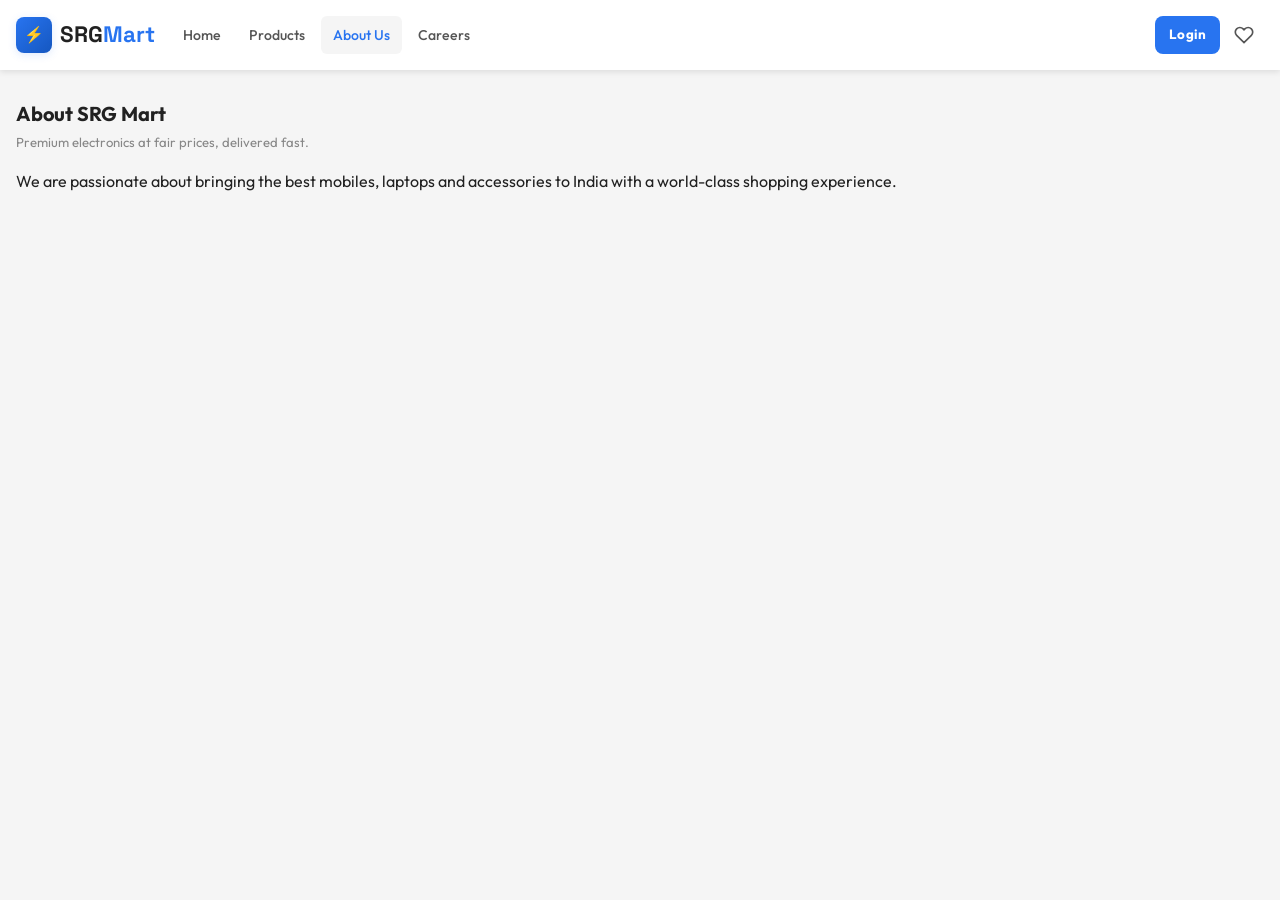
<file: pages/about.html>
<!DOCTYPE html>
<html lang="en">
<head>
  <meta charset="UTF-8" />
  <meta name="viewport" content="width=device-width, initial-scale=1.0" />
  <title>About Us – SRG Mart</title>
  <link rel="stylesheet" href="../css/style.css" />
</head>
<body>
  <nav class="navbar" id="navbar">
    <div class="nav-container">
      <a href="../index.html" class="nav-brand">
        <div class="brand-icon">⚡</div>
        <span class="brand-name">SRG<span>Mart</span></span>
      </a>
      <nav class="nav-menu" id="nav-menu">
        <a href="../index.html" class="nav-link">Home</a>
        <a href="products.html" class="nav-link">Products</a>
        <a href="about.html" class="nav-link active">About Us</a>
        <a href="careers.html" class="nav-link">Careers</a>
      </nav>
      <div class="nav-actions"></div>
    </div>
  </nav>
  <main class="page-offset">
    <section class="section">
      <div class="container">
        <h1 class="section-title">About SRG Mart</h1>
        <p class="section-subtitle">Premium electronics at fair prices, delivered fast.</p>
        <div class="admin-panel" style="margin-top:16px;">
          <p>We are passionate about bringing the best mobiles, laptops and accessories to India with a world-class shopping experience.</p>
        </div>
      </div>
    </section>
  </main>
  <script src="../js/main.js"></script>
</body>
</html>
</file>
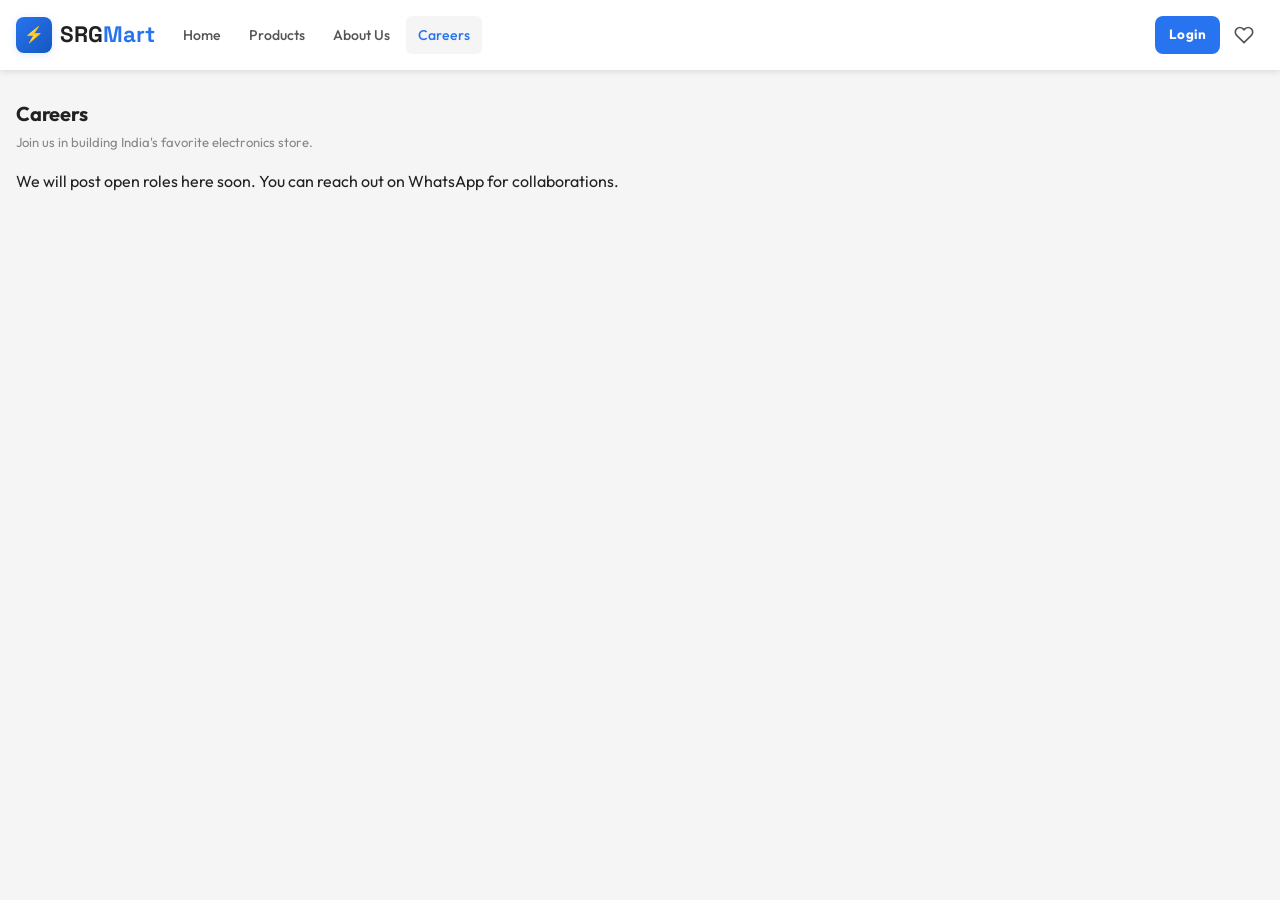
<file: pages/careers.html>
<!DOCTYPE html>
<html lang="en">
<head>
  <meta charset="UTF-8" />
  <meta name="viewport" content="width=device-width, initial-scale=1.0" />
  <title>Careers – SRG Mart</title>
  <link rel="stylesheet" href="../css/style.css" />
</head>
<body>
  <nav class="navbar" id="navbar">
    <div class="nav-container">
      <a href="../index.html" class="nav-brand">
        <div class="brand-icon">⚡</div>
        <span class="brand-name">SRG<span>Mart</span></span>
      </a>
      <nav class="nav-menu" id="nav-menu">
        <a href="../index.html" class="nav-link">Home</a>
        <a href="products.html" class="nav-link">Products</a>
        <a href="about.html" class="nav-link">About Us</a>
        <a href="careers.html" class="nav-link active">Careers</a>
      </nav>
      <div class="nav-actions"></div>
    </div>
  </nav>
  <main class="page-offset">
    <section class="section">
      <div class="container">
        <h1 class="section-title">Careers</h1>
        <p class="section-subtitle">Join us in building India's favorite electronics store.</p>
        <div class="admin-panel" style="margin-top:16px;">
          <p>We will post open roles here soon. You can reach out on WhatsApp for collaborations.</p>
        </div>
      </div>
    </section>
  </main>
  <script src="../js/main.js"></script>
  </body>
  </html>
</file>
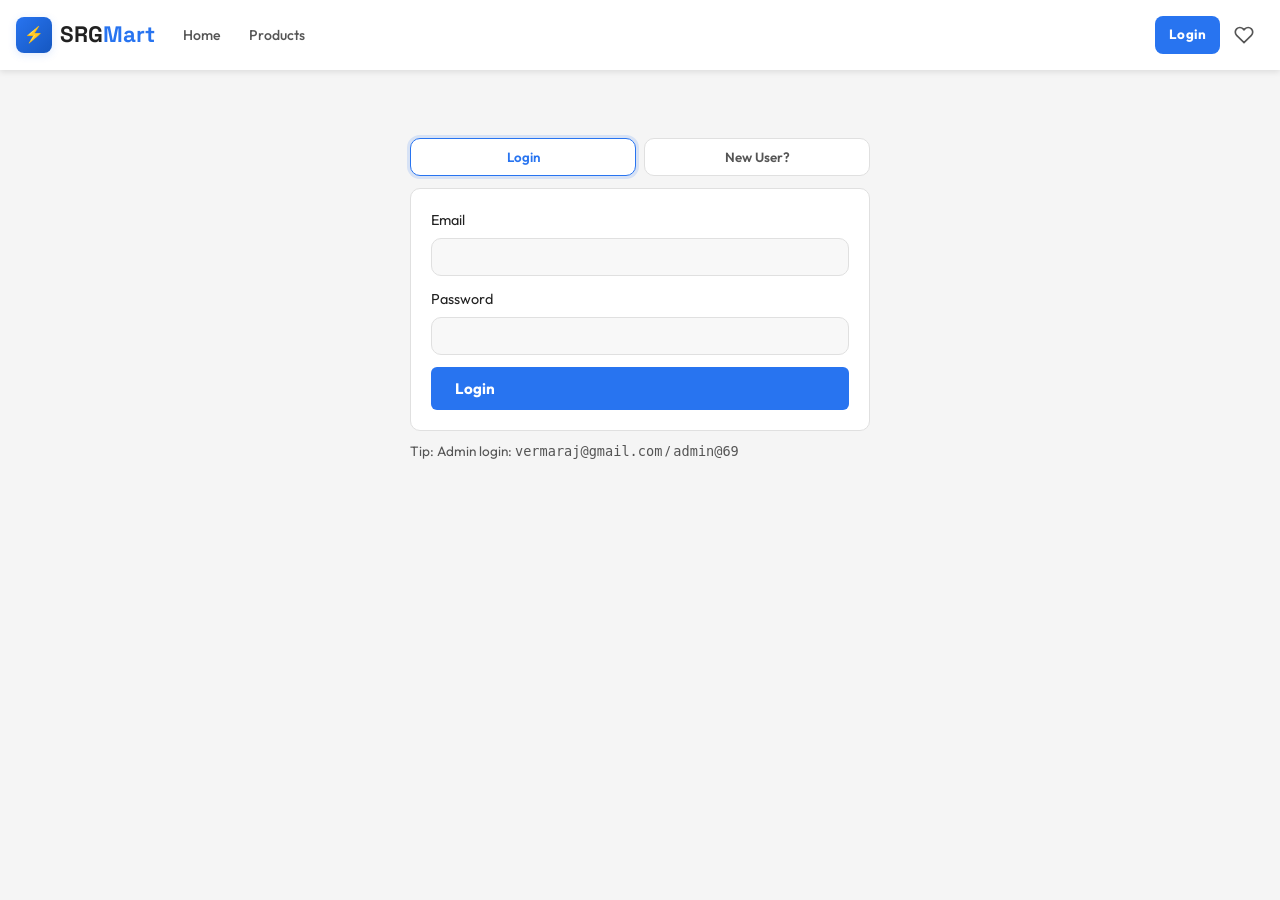
<file: pages/cart.html>
<!DOCTYPE html>
<html lang="en">
<head>
  <meta charset="UTF-8" />
  <meta name="viewport" content="width=device-width, initial-scale=1.0" />
  <title>Shopping Cart – SRG Mart</title>
  <link rel="stylesheet" href="../css/style.css" />
  <link rel="stylesheet" href="../css/cart.css" />
</head>
<body>

  <!-- NAVBAR -->
  <nav class="navbar" id="navbar">
    <div class="nav-container">
      <a href="../index.html" class="nav-brand">
        <div class="brand-icon">⚡</div>
        <span class="brand-name">SRG<span>Mart</span></span>
      </a>
      <div class="nav-search">
        <input type="text" placeholder="Search products..." id="search-input-nav" />
        <button class="search-btn">
          <svg width="18" height="18" fill="none" stroke="currentColor" stroke-width="2" viewBox="0 0 24 24"><circle cx="11" cy="11" r="8"/><path d="m21 21-4.35-4.35"/></svg>
        </button>
      </div>
      <nav class="nav-menu" id="nav-menu">
        <a href="../index.html" class="nav-link">Home</a>
        <a href="products.html" class="nav-link">Products</a>
        <a href="about.html" class="nav-link">About</a>
      </nav>
      <div class="nav-actions">
        <a href="login.html" class="nav-action-btn">
          <span class="nav-action-label">Hello, Sign in</span>
          <span class="nav-action-main">Account ▾</span>
        </a>
        <a href="orders.html" class="nav-action-btn">
          <span class="nav-action-label">Returns &amp;</span>
          <span class="nav-action-main">Orders</span>
        </a>
        <a href="cart.html" class="cart-icon-wrap" title="Cart">
          <div class="cart-icon-row">
            <svg width="22" height="22" fill="none" stroke="currentColor" stroke-width="2" viewBox="0 0 24 24"><path d="M6 2L3 6v14a2 2 0 002 2h14a2 2 0 002-2V6l-3-4zM3 6h18M16 10a4 4 0 01-8 0"/></svg>
            <span class="cart-badge" id="cart-count">0</span>
          </div>
          <span class="cart-label">Cart</span>
        </a>
        <button class="mobile-menu-toggle" id="menu-toggle">
          <span></span><span></span><span></span>
        </button>
      </div>
    </div>
  </nav>
      <div class="nav-actions">
        <a href="cart.html" class="cart-icon-wrap" title="Cart">
          <svg width="20" height="20" fill="none" stroke="currentColor" stroke-width="2" viewBox="0 0 24 24"><path d="M6 2L3 6v14a2 2 0 002 2h14a2 2 0 002-2V6l-3-4zM3 6h18M16 10a4 4 0 01-8 0"/></svg>
          <span class="cart-badge">0</span>
        </a>
        <button class="mobile-menu-toggle" id="menu-toggle">
          <span></span><span></span><span></span>
        </button>
      </div>
    </div>
  </nav>

  <main class="page-offset">

    <!-- Cart Header -->
    <div class="cart-page-header">
      <div class="container">
        <h1>Shopping <span style="color:var(--accent)">Cart</span></h1>
        <p>Review your items before checkout</p>
      </div>
    </div>

    <div class="container">

      <!-- Empty State -->
      <div id="cart-empty" style="display:none; flex-direction:column; align-items:center; text-align:center; padding: 80px 24px;">
        <div class="empty-cart-icon">🛒</div>
        <h2>Your cart is empty</h2>
        <p>Looks like you haven't added anything yet. Start shopping!</p>
        <a href="products.html" class="btn-primary">Browse Products →</a>
      </div>

      <!-- Cart Content -->
      <div id="cart-content">
        <div id="cart-items-container"></div>
        <div id="cart-summary"></div>
      </div>

    </div>

  </main>

  <!-- FOOTER -->
  <footer class="footer">
    <div class="container">
      <div class="footer-grid">
        <div class="footer-brand">
          <a href="../index.html" class="nav-brand">
            <div class="brand-icon">⚡</div>
            <span class="brand-name">SRG<span>Mart</span></span>
          </a>
          <p>Your one-stop destination for premium electronics at the best prices.</p>
          <div class="footer-social">
            <a href="#" class="social-link">f</a>
            <a href="#" class="social-link">ig</a>
            <a href="#" class="social-link">𝕏</a>
            <a href="#" class="social-link">▶</a>
          </div>
        </div>
        <div class="footer-col">
          <h4>Shop</h4>
          <ul>
            <li><a href="products.html?category=mobiles">Mobiles</a></li>
            <li><a href="products.html?category=laptops">Laptops</a></li>
            <li><a href="products.html?category=accessories">Accessories</a></li>
          </ul>
        </div>
        <div class="footer-col">
          <h4>Support</h4>
          <ul>
            <li><a href="#">Track Order</a></li>
            <li><a href="#">Return Policy</a></li>
            <li><a href="https://wa.me/6265660387" target="_blank">WhatsApp</a></li>
          </ul>
        </div>
        <div class="footer-col">
          <h4>Company</h4>
          <ul>
            <li><a href="#">About Us</a></li>
            <li><a href="#">Privacy Policy</a></li>
            <li><a href="#">Terms</a></li>
          </ul>
        </div>
      </div>
    </div>
    <div class="container">
      <div class="footer-bottom">
        <p>© 2025 SRG Mart. All rights reserved.</p>
        <div class="footer-bottom-links">
          <a href="#">Privacy</a>
          <a href="#">Terms</a>
        </div>
      </div>
    </div>
  </footer>

  <a href="https://wa.me/6265660387?text=Hi! I need help with SRG Mart" class="whatsapp-btn" target="_blank" title="Chat on WhatsApp">
    <svg width="28" height="28" fill="white" viewBox="0 0 24 24"><path d="M17.472 14.382c-.297-.149-1.758-.867-2.03-.967-.273-.099-.471-.148-.67.15-.197.297-.767.966-.94 1.164-.173.199-.347.223-.644.075-.297-.15-1.255-.463-2.39-1.475-.883-.788-1.48-1.761-1.653-2.059-.173-.297-.018-.458.13-.606.134-.133.298-.347.446-.52.149-.174.198-.298.298-.497.099-.198.05-.371-.025-.52-.075-.149-.669-1.612-.916-2.207-.242-.579-.487-.5-.669-.51-.173-.008-.371-.01-.57-.01-.198 0-.52.074-.792.372-.272.297-1.04 1.016-1.04 2.479 0 1.462 1.065 2.875 1.213 3.074.149.198 2.096 3.2 5.077 4.487.709.306 1.262.489 1.694.625.712.227 1.36.195 1.871.118.571-.085 1.758-.719 2.006-1.413.248-.694.248-1.289.173-1.413-.074-.124-.272-.198-.57-.347m-5.421 7.403h-.004a9.87 9.87 0 01-5.031-1.378l-.361-.214-3.741.982.998-3.648-.235-.374a9.86 9.86 0 01-1.51-5.26c.001-5.45 4.436-9.884 9.888-9.884 2.64 0 5.122 1.03 6.988 2.898a9.825 9.825 0 012.893 6.994c-.003 5.45-4.437 9.884-9.885 9.884m8.413-18.297A11.815 11.815 0 0012.05 0C5.495 0 .16 5.335.157 11.892c0 2.096.547 4.142 1.588 5.945L.057 24l6.305-1.654a11.882 11.882 0 005.683 1.448h.005c6.554 0 11.89-5.335 11.893-11.893a11.821 11.821 0 00-3.48-8.413z"/></svg>
  </a>

  <script src="../js/main.js"></script>
  <script src="../js/cart.js"></script>
  <script>
    window.addEventListener("scroll", () => {
      document.getElementById("navbar").classList.toggle("scrolled", window.scrollY > 20);
    });
  </script>
  <script>
    window.addEventListener("scroll", () => {
      const nb = document.getElementById("navbar"); if(nb) nb.classList.toggle("scrolled", window.scrollY > 20);
    });
    const mt = document.getElementById("menu-toggle");
    if(mt) mt.addEventListener("click", () => document.getElementById("nav-menu").classList.toggle("open"));
    // cart badge
    try {
      const cart = JSON.parse(localStorage.getItem("srgmart_cart") || "[]");
      const t = cart.reduce((s,i)=>s+(i.qty||1),0);
      const b = document.getElementById("cart-count"); if(b) b.textContent = t;
    } catch(e){}
  </script>
</body>
</html>
</file>
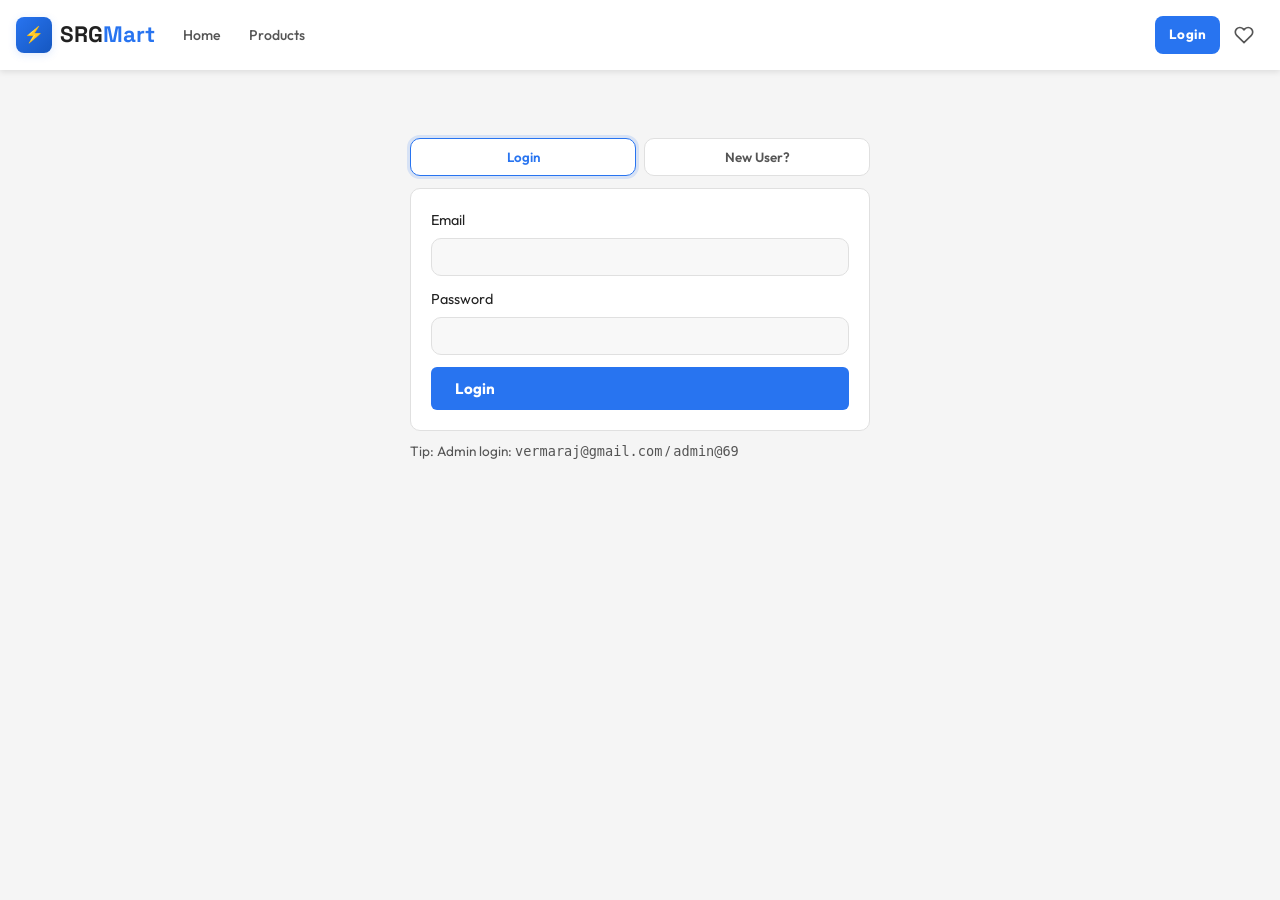
<file: pages/checkout.html>
<!DOCTYPE html>
<html lang="en">
<head>
  <meta charset="UTF-8" />
  <meta name="viewport" content="width=device-width, initial-scale=1.0" />
  <title>Checkout – SRG Mart</title>
  <link rel="stylesheet" href="../css/style.css" />
  <link rel="stylesheet" href="../css/cart.css" />
</head>
<body>

  <!-- NAVBAR -->
  <nav class="navbar" id="navbar">
    <div class="nav-container">
      <a href="../index.html" class="nav-brand">
        <div class="brand-icon">⚡</div>
        <span class="brand-name">SRG<span>Mart</span></span>
      </a>
      <div class="nav-search">
        <input type="text" placeholder="Search products..." id="search-input-nav" />
        <button class="search-btn">
          <svg width="18" height="18" fill="none" stroke="currentColor" stroke-width="2" viewBox="0 0 24 24"><circle cx="11" cy="11" r="8"/><path d="m21 21-4.35-4.35"/></svg>
        </button>
      </div>
      <nav class="nav-menu" id="nav-menu">
        <a href="../index.html" class="nav-link">Home</a>
        <a href="products.html" class="nav-link">Products</a>
        <a href="about.html" class="nav-link">About</a>
      </nav>
      <div class="nav-actions">
        <a href="login.html" class="nav-action-btn">
          <span class="nav-action-label">Hello, Sign in</span>
          <span class="nav-action-main">Account ▾</span>
        </a>
        <a href="orders.html" class="nav-action-btn">
          <span class="nav-action-label">Returns &amp;</span>
          <span class="nav-action-main">Orders</span>
        </a>
        <a href="cart.html" class="cart-icon-wrap" title="Cart">
          <div class="cart-icon-row">
            <svg width="22" height="22" fill="none" stroke="currentColor" stroke-width="2" viewBox="0 0 24 24"><path d="M6 2L3 6v14a2 2 0 002 2h14a2 2 0 002-2V6l-3-4zM3 6h18M16 10a4 4 0 01-8 0"/></svg>
            <span class="cart-badge" id="cart-count">0</span>
          </div>
          <span class="cart-label">Cart</span>
        </a>
        <button class="mobile-menu-toggle" id="menu-toggle">
          <span></span><span></span><span></span>
        </button>
      </div>
    </div>
  </nav>
      <div class="nav-actions">
        <a href="cart.html" class="cart-icon-wrap" title="Cart">
          <svg width="20" height="20" fill="none" stroke="currentColor" stroke-width="2" viewBox="0 0 24 24"><path d="M6 2L3 6v14a2 2 0 002 2h14a2 2 0 002-2V6l-3-4zM3 6h18M16 10a4 4 0 01-8 0"/></svg>
          <span class="cart-badge">0</span>
        </a>
        <button class="mobile-menu-toggle" id="menu-toggle">
          <span></span><span></span><span></span>
        </button>
      </div>
    </div>
  </nav>

  <main class="page-offset" id="checkout-page">

    <!-- Checkout Header -->
    <div class="checkout-page-header">
      <div class="container">
        <h1>Secure <span style="color:var(--accent)">Checkout</span></h1>
        <div class="checkout-steps">
          <div class="step"><span class="step-num">✓</span> Cart</div>
          <div class="step-divider"></div>
          <div class="step active"><span class="step-num">2</span> Details</div>
          <div class="step-divider"></div>
          <div class="step"><span class="step-num">3</span> Confirm</div>
        </div>
      </div>
    </div>

    <div class="container">
      <div class="checkout-grid">

        <!-- LEFT: Form -->
        <form class="checkout-form-card" id="checkout-form">

          <!-- Delivery Info -->
          <div class="form-section-title">
            <div class="icon">📦</div>
            Delivery Information
          </div>
          <div class="form-grid">
            <div class="form-group">
              <label for="checkout-name">Full Name *</label>
              <input type="text" id="checkout-name" placeholder="John Doe" required />
            </div>
            <div class="form-group">
              <label for="checkout-phone">Phone Number *</label>
              <input type="tel" id="checkout-phone" placeholder="+91 98765 43210" required pattern="[0-9]{10}" />
            </div>
            <div class="form-group">
              <label for="checkout-email">Email Address *</label>
              <input type="email" id="checkout-email" placeholder="john@example.com" required />
            </div>
            <div class="form-group">
              <label for="checkout-pincode">PIN Code *</label>
              <input type="text" id="checkout-pincode" placeholder="110001" required pattern="[0-9]{6}" maxlength="6" />
            </div>
            <div class="form-group full">
              <label for="checkout-address">Full Address *</label>
              <textarea id="checkout-address" rows="3" placeholder="House No., Street, Area, Colony..." required style="resize:vertical; min-height:80px;"></textarea>
            </div>
            <div class="form-group">
              <label for="checkout-city">City *</label>
              <input type="text" id="checkout-city" placeholder="New Delhi" required />
            </div>
            <div class="form-group">
              <label for="checkout-state">State *</label>
              <select id="checkout-state" required>
                <option value="">Select State</option>
                <option>Andhra Pradesh</option>
                <option>Assam</option>
                <option>Bihar</option>
                <option>Delhi</option>
                <option>Goa</option>
                <option>Gujarat</option>
                <option>Haryana</option>
                <option>Himachal Pradesh</option>
                <option>Karnataka</option>
                <option>Kerala</option>
                <option>Madhya Pradesh</option>
                <option>Maharashtra</option>
                <option>Odisha</option>
                <option>Punjab</option>
                <option>Rajasthan</option>
                <option>Tamil Nadu</option>
                <option>Telangana</option>
                <option>Uttar Pradesh</option>
                <option>Uttarakhand</option>
                <option>West Bengal</option>
              </select>
            </div>
          </div>

          <!-- Payment Section -->
          <div class="payment-section">
            <div class="form-section-title" style="margin-bottom:16px;">
              <div class="icon">💳</div>
              Payment Method
            </div>
            <div class="payment-methods">
              <label class="payment-method selected" id="pm-upi">
                <input type="radio" name="payment" value="upi" checked onchange="selectPayment('pm-upi')" />
                <span class="payment-icon">📱</span>
                <span>UPI / GPay</span>
              </label>
              <label class="payment-method" id="pm-card">
                <input type="radio" name="payment" value="card" onchange="selectPayment('pm-card')" />
                <span class="payment-icon">💳</span>
                <span>Credit/Debit Card</span>
              </label>
              <label class="payment-method" id="pm-netbanking">
                <input type="radio" name="payment" value="netbanking" onchange="selectPayment('pm-netbanking')" />
                <span class="payment-icon">🏦</span>
                <span>Net Banking</span>
              </label>
              <label class="payment-method" id="pm-cod">
                <input type="radio" name="payment" value="cod" onchange="selectPayment('pm-cod')" />
                <span class="payment-icon">💵</span>
                <span>Cash on Delivery</span>
              </label>
            </div>
          </div>

          <!-- Trust Badges -->
          <div style="display:flex; gap:16px; flex-wrap:wrap; margin-top:20px; padding:16px; background:var(--bg-elevated); border-radius:12px; border:1px solid var(--border);">
            <span style="font-size:0.78rem; color:var(--text-muted); display:flex; align-items:center; gap:6px;">🔒 SSL Secured</span>
            <span style="font-size:0.78rem; color:var(--text-muted); display:flex; align-items:center; gap:6px;">✅ 100% Safe</span>
            <span style="font-size:0.78rem; color:var(--text-muted); display:flex; align-items:center; gap:6px;">🛡️ Buyer Protection</span>
            <span style="font-size:0.78rem; color:var(--text-muted); display:flex; align-items:center; gap:6px;">📦 Track in Real-Time</span>
          </div>

          <button type="submit" class="btn-place-order">
            🛒 Place Order Securely
          </button>
        </form>

        <!-- RIGHT: Order Summary -->
        <div class="checkout-summary-card">
          <h3>Order Summary</h3>
          <div id="checkout-order-summary">
            <div style="text-align:center; padding:40px; color:var(--text-muted);">Loading...</div>
          </div>
        </div>

      </div>
    </div>

  </main>

  <!-- FOOTER -->
  <footer class="footer">
    <div class="container">
      <div class="footer-grid">
        <div class="footer-brand">
          <a href="../index.html" class="nav-brand">
            <div class="brand-icon">⚡</div>
            <span class="brand-name">SRG<span>Mart</span></span>
          </a>
          <p>Your one-stop destination for premium electronics at the best prices.</p>
          <div class="footer-social">
            <a href="#" class="social-link">f</a>
            <a href="#" class="social-link">ig</a>
            <a href="#" class="social-link">𝕏</a>
            <a href="#" class="social-link">▶</a>
          </div>
        </div>
        <div class="footer-col">
          <h4>Shop</h4>
          <ul>
            <li><a href="products.html?category=mobiles">Mobiles</a></li>
            <li><a href="products.html?category=laptops">Laptops</a></li>
            <li><a href="products.html?category=accessories">Accessories</a></li>
          </ul>
        </div>
        <div class="footer-col">
          <h4>Support</h4>
          <ul>
            <li><a href="#">Track Order</a></li>
            <li><a href="#">Return Policy</a></li>
            <li><a href="https://wa.me/6265660387" target="_blank">WhatsApp</a></li>
          </ul>
        </div>
        <div class="footer-col">
          <h4>Company</h4>
          <ul>
            <li><a href="#">About Us</a></li>
            <li><a href="#">Privacy Policy</a></li>
            <li><a href="#">Terms</a></li>
          </ul>
        </div>
      </div>
    </div>
    <div class="container">
      <div class="footer-bottom">
        <p>© 2025 SRG Mart. All rights reserved.</p>
        <div class="footer-bottom-links">
          <a href="#">Privacy</a>
          <a href="#">Terms</a>
        </div>
      </div>
    </div>
  </footer>

  <a href="https://wa.me/6265660387?text=Hi! I need help with SRG Mart" class="whatsapp-btn" target="_blank" title="Chat on WhatsApp">
    <svg width="28" height="28" fill="white" viewBox="0 0 24 24"><path d="M17.472 14.382c-.297-.149-1.758-.867-2.03-.967-.273-.099-.471-.148-.67.15-.197.297-.767.966-.94 1.164-.173.199-.347.223-.644.075-.297-.15-1.255-.463-2.39-1.475-.883-.788-1.48-1.761-1.653-2.059-.173-.297-.018-.458.13-.606.134-.133.298-.347.446-.52.149-.174.198-.298.298-.497.099-.198.05-.371-.025-.52-.075-.149-.669-1.612-.916-2.207-.242-.579-.487-.5-.669-.51-.173-.008-.371-.01-.57-.01-.198 0-.52.074-.792.372-.272.297-1.04 1.016-1.04 2.479 0 1.462 1.065 2.875 1.213 3.074.149.198 2.096 3.2 5.077 4.487.709.306 1.262.489 1.694.625.712.227 1.36.195 1.871.118.571-.085 1.758-.719 2.006-1.413.248-.694.248-1.289.173-1.413-.074-.124-.272-.198-.57-.347m-5.421 7.403h-.004a9.87 9.87 0 01-5.031-1.378l-.361-.214-3.741.982.998-3.648-.235-.374a9.86 9.86 0 01-1.51-5.26c.001-5.45 4.436-9.884 9.888-9.884 2.64 0 5.122 1.03 6.988 2.898a9.825 9.825 0 012.893 6.994c-.003 5.45-4.437 9.884-9.885 9.884m8.413-18.297A11.815 11.815 0 0012.05 0C5.495 0 .16 5.335.157 11.892c0 2.096.547 4.142 1.588 5.945L.057 24l6.305-1.654a11.882 11.882 0 005.683 1.448h.005c6.554 0 11.89-5.335 11.893-11.893a11.821 11.821 0 00-3.48-8.413z"/></svg>
  </a>

  <script src="../js/main.js"></script>
  <script src="../js/cart.js"></script>
  <script src="../js/products.js"></script>
  <script>
    window.addEventListener("scroll", () => {
      document.getElementById("navbar").classList.toggle("scrolled", window.scrollY > 20);
    });

    function selectPayment(id) {
      document.querySelectorAll(".payment-method").forEach(el => el.classList.remove("selected"));
      document.getElementById(id).classList.add("selected");
    }
  </script>
  <script>
    window.addEventListener("scroll", () => {
      const nb = document.getElementById("navbar"); if(nb) nb.classList.toggle("scrolled", window.scrollY > 20);
    });
    const mt = document.getElementById("menu-toggle");
    if(mt) mt.addEventListener("click", () => document.getElementById("nav-menu").classList.toggle("open"));
    // cart badge
    try {
      const cart = JSON.parse(localStorage.getItem("srgmart_cart") || "[]");
      const t = cart.reduce((s,i)=>s+(i.qty||1),0);
      const b = document.getElementById("cart-count"); if(b) b.textContent = t;
    } catch(e){}
  </script>
</body>
</html>
</file>
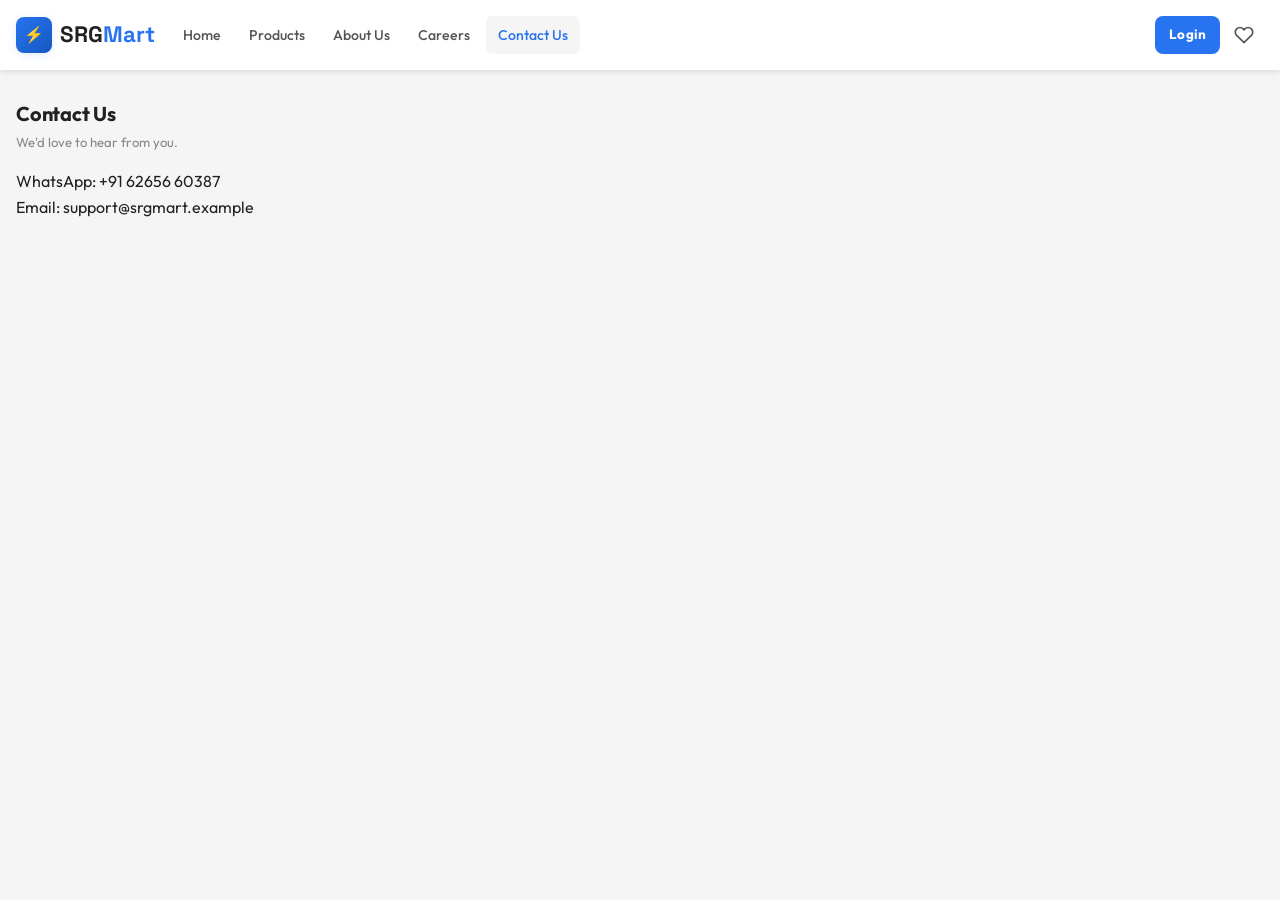
<file: pages/contact.html>
<!DOCTYPE html>
<html lang="en">
<head>
  <meta charset="UTF-8" />
  <meta name="viewport" content="width=device-width, initial-scale=1.0" />
  <title>Contact Us – SRG Mart</title>
  <link rel="stylesheet" href="../css/style.css" />
</head>
<body>
  <nav class="navbar" id="navbar">
    <div class="nav-container">
      <a href="../index.html" class="nav-brand">
        <div class="brand-icon">⚡</div>
        <span class="brand-name">SRG<span>Mart</span></span>
      </a>
      <nav class="nav-menu" id="nav-menu">
        <a href="../index.html" class="nav-link">Home</a>
        <a href="products.html" class="nav-link">Products</a>
        <a href="about.html" class="nav-link">About Us</a>
        <a href="careers.html" class="nav-link">Careers</a>
        <a href="contact.html" class="nav-link active">Contact Us</a>
      </nav>
      <div class="nav-actions"></div>
    </div>
  </nav>
  <main class="page-offset">
    <section class="section">
      <div class="container">
        <h1 class="section-title">Contact Us</h1>
        <p class="section-subtitle">We'd love to hear from you.</p>
        <div class="admin-panel" style="margin-top:16px;">
          <p>WhatsApp: <a href="https://wa.me/6265660387" target="_blank">+91 62656 60387</a></p>
          <p>Email: support@srgmart.example</p>
        </div>
      </div>
    </section>
  </main>
  <script src="../js/main.js"></script>
</body>
</html>
</file>
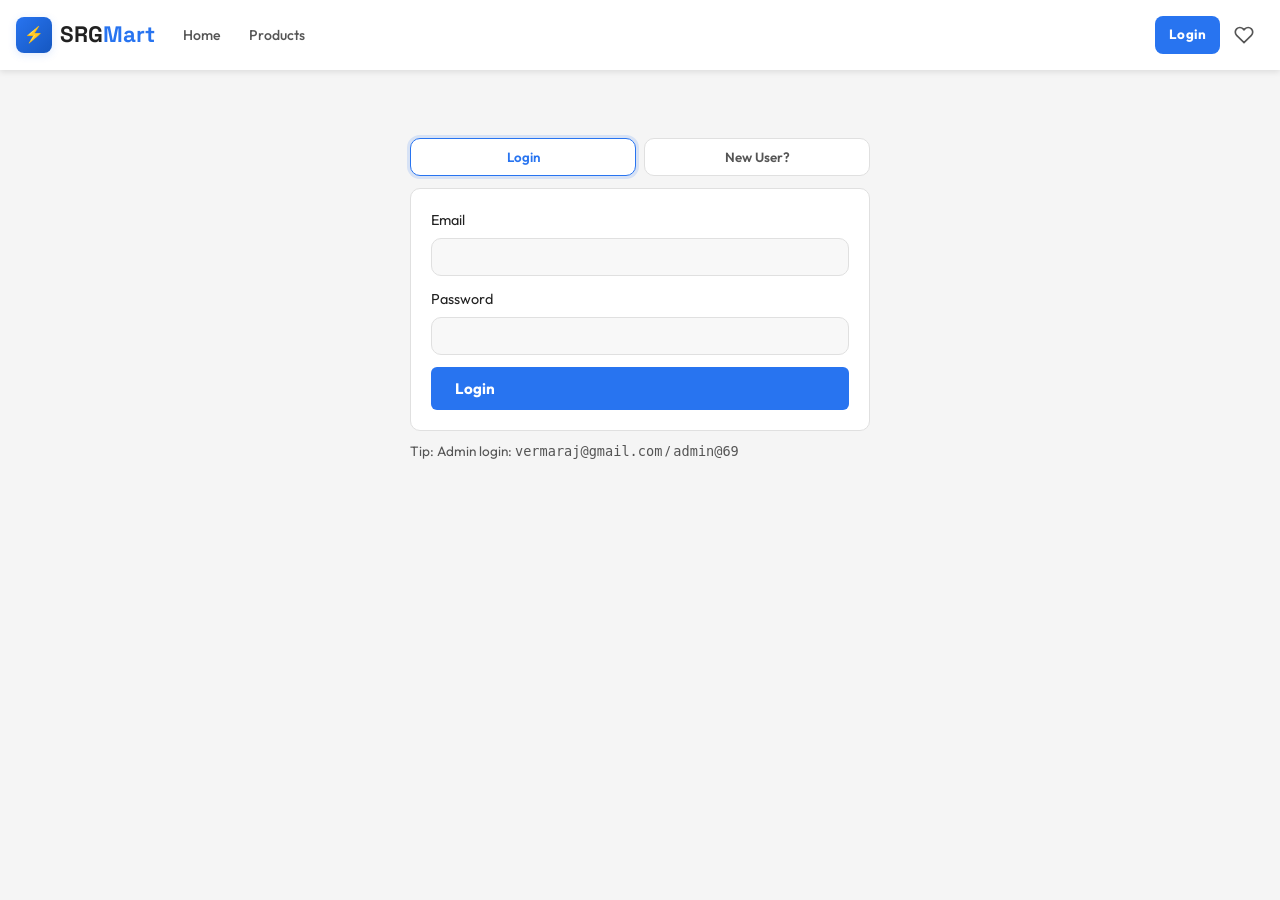
<file: pages/login.html>
<!DOCTYPE html>
<html lang="en">
<head>
  <meta charset="UTF-8" />
  <meta name="viewport" content="width=device-width, initial-scale=1.0" />
  <title>Login – SRG Mart</title>
  <link rel="stylesheet" href="../css/style.css" />
  <link rel="stylesheet" href="../css/auth.css" />
</head>
<body>
  <nav class="navbar" id="navbar">
    <div class="nav-container">
      <a href="../index.html" class="nav-brand">
        <div class="brand-icon">⚡</div>
        <span class="brand-name">SRG<span>Mart</span></span>
      </a>
      <nav class="nav-menu" id="nav-menu">
        <a href="../index.html" class="nav-link">Home</a>
        <a href="products.html" class="nav-link">Products</a>
      </nav>
      <div class="nav-actions"></div>
    </div>
  </nav>

  <main class="page-offset">
    <section class="section">
      <div class="container">
        <div class="auth-wrap">
          <div class="auth-tabs">
            <button id="tab-login" class="auth-tab active">Login</button>
            <button id="tab-register" class="auth-tab">New User?</button>
          </div>

          <div class="auth-card">
            <form id="login-form" class="auth-form">
              <label>Email <input type="email" id="login-email" required autocomplete="email" /></label>
              <label>Password <input type="password" id="login-password" required autocomplete="current-password" /></label>
              <button type="submit" class="btn-primary">Login</button>
            </form>

            <form id="register-form" class="auth-form" style="display:none;">
              <label>Email <input type="email" id="reg-email" required autocomplete="email" /></label>
              <label>Password <input type="password" id="reg-password" required autocomplete="new-password" /></label>
              <label>Confirm Password <input type="password" id="reg-password2" required autocomplete="new-password" /></label>
              <button type="submit" class="btn-primary">Create Account</button>
            </form>
          </div>
          <p class="auth-note">Tip: Admin login: <code>vermaraj@gmail.com</code> / <code>admin@69</code></p>
        </div>
      </div>
    </section>
  </main>

  <script src="../js/main.js"></script>
  <script src="../js/auth.js"></script>
</body>
<!-- Keep UI consistent -->
</html>
</file>
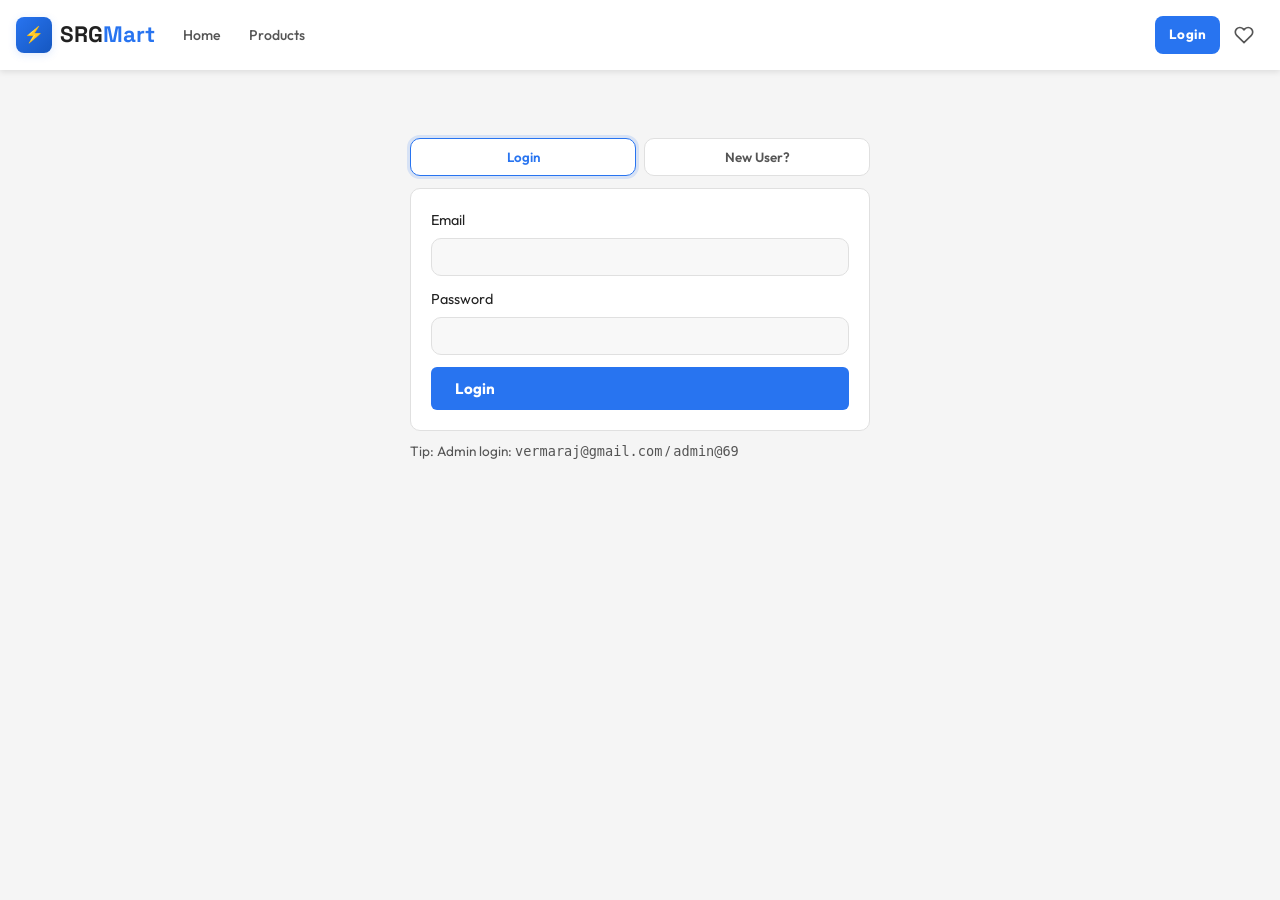
<file: pages/orders.html>
<!DOCTYPE html>
<html lang="en">
<head>
  <meta charset="UTF-8" />
  <meta name="viewport" content="width=device-width, initial-scale=1.0" />
  <title>My Orders – SRG Mart</title>
  <link rel="stylesheet" href="../css/style.css" />
</head>
<body>
  <nav class="navbar" id="navbar">
    <div class="nav-container">
      <a href="../index.html" class="nav-brand">
        <div class="brand-icon">⚡</div>
        <span class="brand-name">SRG<span>Mart</span></span>
      </a>
      <nav class="nav-menu" id="nav-menu">
        <a href="../index.html" class="nav-link">Home</a>
        <a href="products.html" class="nav-link">Products</a>
        <a href="about.html" class="nav-link">About Us</a>
        <a href="careers.html" class="nav-link">Careers</a>
        <a href="orders.html" class="nav-link active">My Orders</a>
      </nav>
      <div class="nav-actions">
        <a href="cart.html" class="cart-icon-wrap" title="Cart">
          <svg width="20" height="20" fill="none" stroke="currentColor" stroke-width="2" viewBox="0 0 24 24"><path d="M6 2L3 6v14a2 2 0 002 2h14a2 2 0 002-2V6l-3-4zM3 6h18M16 10a4 4 0 01-8 0"/></svg>
          <span class="cart-badge">0</span>
        </a>
      </div>
    </div>
  </nav>

  <main class="page-offset">
    <section class="section">
      <div class="container">
        <h1 class="section-title">My Orders</h1>
        <p class="section-subtitle" style="margin-bottom:16px;">Yahan aapko apne order status updates milenge.</p>
        <div id="orders-list"></div>
      </div>
    </section>
  </main>

  <script src="../js/main.js"></script>
  <script src="../js/cart.js"></script>
  <script src="../js/orders.js"></script>
</body>
</html>
</file>
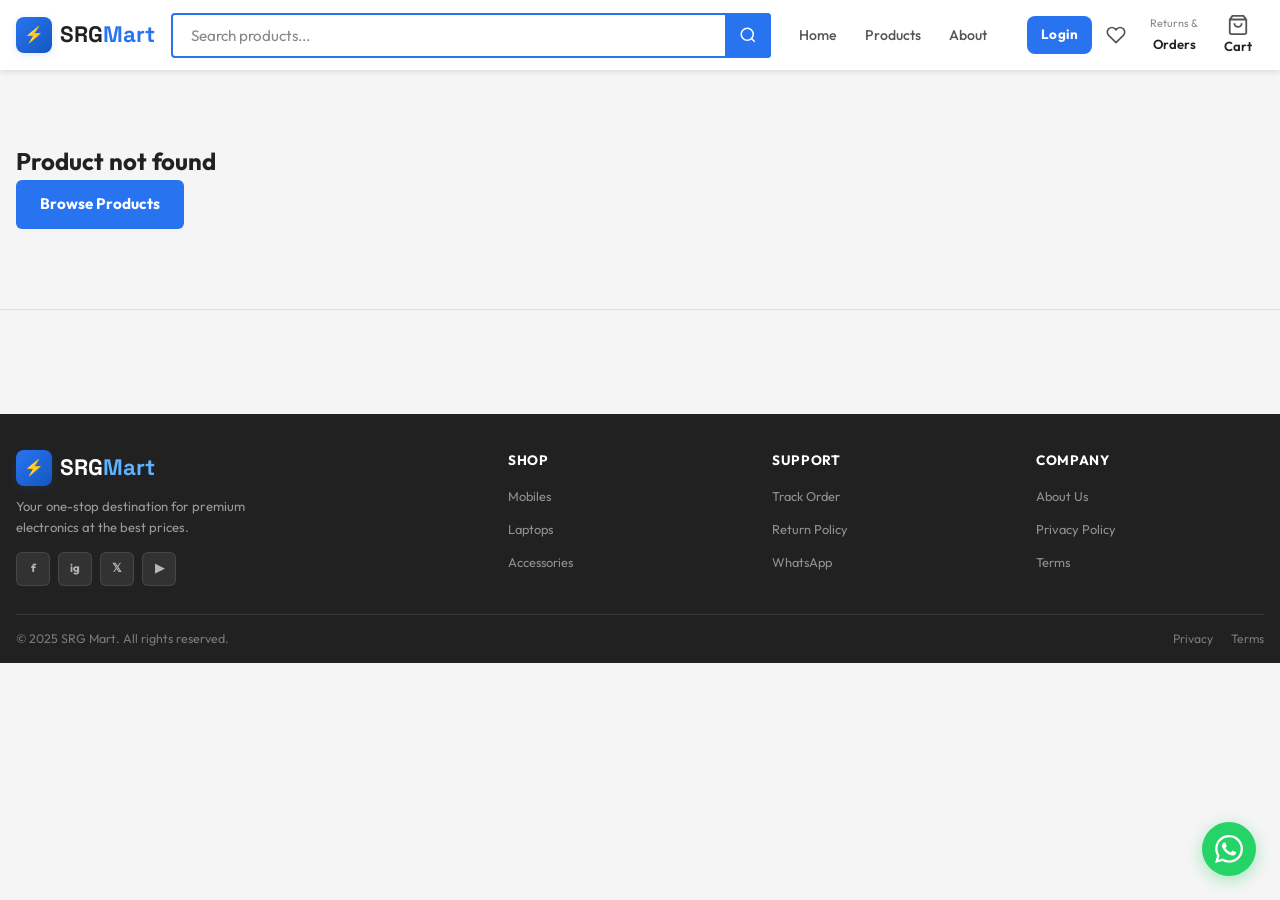
<file: pages/product.html>
<!DOCTYPE html>
<html lang="en">
<head>
  <meta charset="UTF-8" />
  <meta name="viewport" content="width=device-width, initial-scale=1.0" />
  <title>Product – SRG Mart</title>
  <link rel="stylesheet" href="../css/style.css" />
  <link rel="stylesheet" href="../css/product.css" />
</head>
<body>

  <!-- NAVBAR -->
  <nav class="navbar" id="navbar">
    <div class="nav-container">
      <a href="../index.html" class="nav-brand">
        <div class="brand-icon">⚡</div>
        <span class="brand-name">SRG<span>Mart</span></span>
      </a>
      <div class="nav-search">
        <input type="text" placeholder="Search products..." id="search-input-nav" />
        <button class="search-btn">
          <svg width="18" height="18" fill="none" stroke="currentColor" stroke-width="2" viewBox="0 0 24 24"><circle cx="11" cy="11" r="8"/><path d="m21 21-4.35-4.35"/></svg>
        </button>
      </div>
      <nav class="nav-menu" id="nav-menu">
        <a href="../index.html" class="nav-link">Home</a>
        <a href="products.html" class="nav-link">Products</a>
        <a href="about.html" class="nav-link">About</a>
      </nav>
      <div class="nav-actions">
        <a href="login.html" class="nav-action-btn">
          <span class="nav-action-label">Hello, Sign in</span>
          <span class="nav-action-main">Account ▾</span>
        </a>
        <a href="orders.html" class="nav-action-btn">
          <span class="nav-action-label">Returns &amp;</span>
          <span class="nav-action-main">Orders</span>
        </a>
        <a href="cart.html" class="cart-icon-wrap" title="Cart">
          <div class="cart-icon-row">
            <svg width="22" height="22" fill="none" stroke="currentColor" stroke-width="2" viewBox="0 0 24 24"><path d="M6 2L3 6v14a2 2 0 002 2h14a2 2 0 002-2V6l-3-4zM3 6h18M16 10a4 4 0 01-8 0"/></svg>
            <span class="cart-badge" id="cart-count">0</span>
          </div>
          <span class="cart-label">Cart</span>
        </a>
        <button class="mobile-menu-toggle" id="menu-toggle">
          <span></span><span></span><span></span>
        </button>
      </div>
    </div>
  </nav>
      <div class="nav-actions">
        <a href="cart.html" class="cart-icon-wrap" title="Cart">
          <svg width="20" height="20" fill="none" stroke="currentColor" stroke-width="2" viewBox="0 0 24 24"><path d="M6 2L3 6v14a2 2 0 002 2h14a2 2 0 002-2V6l-3-4zM3 6h18M16 10a4 4 0 01-8 0"/></svg>
          <span class="cart-badge">0</span>
        </a>
        <button class="mobile-menu-toggle" id="menu-toggle">
          <span></span><span></span><span></span>
        </button>
      </div>
    </div>
  </nav>

  <main class="page-offset">
    <div class="container" style="padding-top: 40px; padding-bottom: 40px;">
      <div id="product-detail"></div>
    </div>
    <div class="container" id="related-products"></div>
  </main>

  <!-- FOOTER -->
  <footer class="footer">
    <div class="container">
      <div class="footer-grid">
        <div class="footer-brand">
          <a href="../index.html" class="nav-brand">
            <div class="brand-icon">⚡</div>
            <span class="brand-name">SRG<span>Mart</span></span>
          </a>
          <p>Your one-stop destination for premium electronics at the best prices.</p>
          <div class="footer-social">
            <a href="#" class="social-link">f</a>
            <a href="#" class="social-link">ig</a>
            <a href="#" class="social-link">𝕏</a>
            <a href="#" class="social-link">▶</a>
          </div>
        </div>
        <div class="footer-col">
          <h4>Shop</h4>
          <ul>
            <li><a href="products.html?category=mobiles">Mobiles</a></li>
            <li><a href="products.html?category=laptops">Laptops</a></li>
            <li><a href="products.html?category=accessories">Accessories</a></li>
          </ul>
        </div>
        <div class="footer-col">
          <h4>Support</h4>
          <ul>
            <li><a href="#">Track Order</a></li>
            <li><a href="#">Return Policy</a></li>
            <li><a href="https://wa.me/6265660387" target="_blank">WhatsApp</a></li>
          </ul>
        </div>
        <div class="footer-col">
          <h4>Company</h4>
          <ul>
            <li><a href="#">About Us</a></li>
            <li><a href="#">Privacy Policy</a></li>
            <li><a href="#">Terms</a></li>
          </ul>
        </div>
      </div>
    </div>
    <div class="container">
      <div class="footer-bottom">
        <p>© 2025 SRG Mart. All rights reserved.</p>
        <div class="footer-bottom-links">
          <a href="#">Privacy</a>
          <a href="#">Terms</a>
        </div>
      </div>
    </div>
  </footer>

  <a href="https://wa.me/6265660387?text=Hi! I need help with SRG Mart" class="whatsapp-btn" target="_blank" title="Chat on WhatsApp">
    <svg width="28" height="28" fill="white" viewBox="0 0 24 24"><path d="M17.472 14.382c-.297-.149-1.758-.867-2.03-.967-.273-.099-.471-.148-.67.15-.197.297-.767.966-.94 1.164-.173.199-.347.223-.644.075-.297-.15-1.255-.463-2.39-1.475-.883-.788-1.48-1.761-1.653-2.059-.173-.297-.018-.458.13-.606.134-.133.298-.347.446-.52.149-.174.198-.298.298-.497.099-.198.05-.371-.025-.52-.075-.149-.669-1.612-.916-2.207-.242-.579-.487-.5-.669-.51-.173-.008-.371-.01-.57-.01-.198 0-.52.074-.792.372-.272.297-1.04 1.016-1.04 2.479 0 1.462 1.065 2.875 1.213 3.074.149.198 2.096 3.2 5.077 4.487.709.306 1.262.489 1.694.625.712.227 1.36.195 1.871.118.571-.085 1.758-.719 2.006-1.413.248-.694.248-1.289.173-1.413-.074-.124-.272-.198-.57-.347m-5.421 7.403h-.004a9.87 9.87 0 01-5.031-1.378l-.361-.214-3.741.982.998-3.648-.235-.374a9.86 9.86 0 01-1.51-5.26c.001-5.45 4.436-9.884 9.888-9.884 2.64 0 5.122 1.03 6.988 2.898a9.825 9.825 0 012.893 6.994c-.003 5.45-4.437 9.884-9.885 9.884m8.413-18.297A11.815 11.815 0 0012.05 0C5.495 0 .16 5.335.157 11.892c0 2.096.547 4.142 1.588 5.945L.057 24l6.305-1.654a11.882 11.882 0 005.683 1.448h.005c6.554 0 11.89-5.335 11.893-11.893a11.821 11.821 0 00-3.48-8.413z"/></svg>
  </a>

  <script src="../js/main.js"></script>
  <script src="../js/cart.js"></script>
  <script src="../js/products.js"></script>
  <script>
    window.addEventListener("scroll", () => {
      document.getElementById("navbar").classList.toggle("scrolled", window.scrollY > 20);
    });
  </script>
  <script>
    window.addEventListener("scroll", () => {
      const nb = document.getElementById("navbar"); if(nb) nb.classList.toggle("scrolled", window.scrollY > 20);
    });
    const mt = document.getElementById("menu-toggle");
    if(mt) mt.addEventListener("click", () => document.getElementById("nav-menu").classList.toggle("open"));
    // cart badge
    try {
      const cart = JSON.parse(localStorage.getItem("srgmart_cart") || "[]");
      const t = cart.reduce((s,i)=>s+(i.qty||1),0);
      const b = document.getElementById("cart-count"); if(b) b.textContent = t;
    } catch(e){}
  </script>
</body>
</html>
</file>
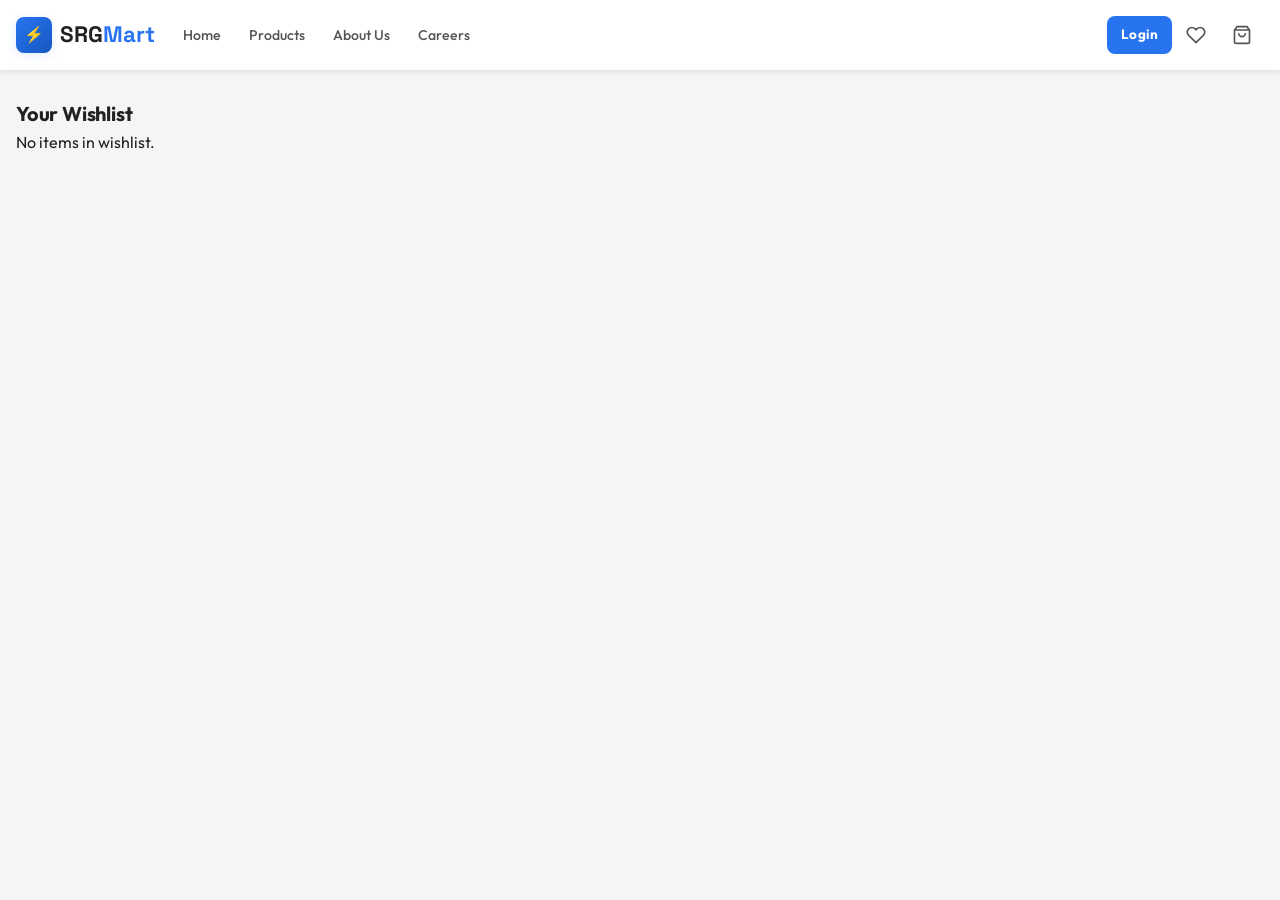
<file: pages/wishlist.html>
<!DOCTYPE html>
<html lang="en">
<head>
  <meta charset="UTF-8" />
  <meta name="viewport" content="width=device-width, initial-scale=1.0" />
  <title>Wishlist – SRG Mart</title>
  <link rel="stylesheet" href="../css/style.css" />
</head>
<body>
  <nav class="navbar" id="navbar">
    <div class="nav-container">
      <a href="../index.html" class="nav-brand">
        <div class="brand-icon">⚡</div>
        <span class="brand-name">SRG<span>Mart</span></span>
      </a>
      <nav class="nav-menu" id="nav-menu">
        <a href="../index.html" class="nav-link">Home</a>
        <a href="products.html" class="nav-link">Products</a>
        <a href="about.html" class="nav-link">About Us</a>
        <a href="careers.html" class="nav-link">Careers</a>
      </nav>
      <div class="nav-actions">
        <a href="cart.html" class="cart-icon-wrap" title="Cart">
          <svg width="20" height="20" fill="none" stroke="currentColor" stroke-width="2" viewBox="0 0 24 24"><path d="M6 2L3 6v14a2 2 0 002 2h14a2 2 0 002-2V6l-3-4zM3 6h18M16 10a4 4 0 01-8 0"/></svg>
          <span class="cart-badge">0</span>
        </a>
      </div>
    </div>
  </nav>

  <main class="page-offset">
    <section class="section">
      <div class="container">
        <h1 class="section-title">Your Wishlist</h1>
        <div class="products-grid" id="wishlist-grid"></div>
      </div>
    </section>
  </main>

  <script src="../js/main.js"></script>
  <script>
    document.addEventListener("DOMContentLoaded", () => {
      const grid = document.getElementById("wishlist-grid");
      const ids = getWishlist();
      const prods = getAllProducts().filter(p => ids.includes(p.id));
      if (prods.length === 0) {
        grid.innerHTML = '<div class="admin-panel">No items in wishlist.</div>';
        return;
      }
      grid.innerHTML = prods.map(p => renderProductCard(p, "../")).join("");
    });
  </script>
</body>
</html>
</file>
<file: css/style.css>
/* =============================================
   SRG MART - Amazon Style Upgrade
   ============================================= */

@import url('https://fonts.googleapis.com/css2?family=Outfit:wght@300;400;500;600;700;800;900&family=Space+Grotesk:wght@400;500;600;700&display=swap');

:root {
  --bg-primary: #ffffff;
  --bg-secondary: #f5f5f5;
  --bg-card: #ffffff;
  --bg-elevated: #f8f8f8;
  --accent: #2874f0;
  --accent-hover: #1a5fd4;
  --accent-dark: #1557c0;
  --accent-glow: rgba(40, 116, 240, 0.15);
  --orange: #fb641b;
  --orange-hover: #e55a14;
  --orange-glow: rgba(251, 100, 27, 0.2);
  --text-primary: #212121;
  --text-secondary: #555555;
  --text-muted: #878787;
  --border: #e0e0e0;
  --border-hover: #2874f0;
  --success: #388e3c;
  --danger: #c0392b;
  --warning: #f59e0b;
  --star: #ffa41c;
  --radius: 8px;
  --radius-lg: 10px;
  --shadow: 0 2px 8px rgba(0,0,0,0.08);
  --shadow-hover: 0 4px 20px rgba(0,0,0,0.14);
  --shadow-accent: 0 4px 24px rgba(40,116,240,0.2);
  --font-main: 'Outfit', sans-serif;
  --font-alt: 'Space Grotesk', sans-serif;
  --nav-height: 70px;
  --transition: 0.25s cubic-bezier(0.4, 0, 0.2, 1);
}

*, *::before, *::after { box-sizing: border-box; margin: 0; padding: 0; }
html { scroll-behavior: smooth; font-size: 16px; }
body {
  font-family: var(--font-main);
  background: var(--bg-secondary);
  color: var(--text-primary);
  line-height: 1.6;
  min-height: 100vh;
  overflow-x: hidden;
}
a { color: inherit; text-decoration: none; }
img { max-width: 100%; display: block; }
button { cursor: pointer; font-family: inherit; border: none; outline: none; }
input, select, textarea { font-family: inherit; }
ul { list-style: none; }

::-webkit-scrollbar { width: 6px; }
::-webkit-scrollbar-track { background: var(--bg-secondary); }
::-webkit-scrollbar-thumb { background: var(--accent); border-radius: 3px; }

/* =============================================
   NAVBAR
   ============================================= */
.navbar {
  position: fixed;
  top: 0; left: 0; right: 0;
  height: var(--nav-height);
  background: #ffffff;
  box-shadow: 0 2px 6px rgba(0,0,0,0.1);
  z-index: 1000;
  transition: var(--transition);
}
.navbar.scrolled { box-shadow: 0 4px 12px rgba(0,0,0,0.15); }

.nav-container {
  max-width: 1280px;
  margin: 0 auto;
  padding: 0 16px;
  height: 100%;
  display: flex;
  align-items: center;
  gap: 16px;
}

.nav-brand {
  display: flex;
  align-items: center;
  gap: 8px;
  font-family: var(--font-alt);
  font-size: 1.4rem;
  font-weight: 700;
  color: var(--text-primary);
  white-space: nowrap;
  flex-shrink: 0;
}

.brand-icon {
  width: 36px; height: 36px;
  background: linear-gradient(135deg, var(--accent), var(--accent-dark));
  border-radius: 8px;
  display: flex; align-items: center; justify-content: center;
  font-size: 1rem;
  box-shadow: 0 2px 8px var(--accent-glow);
}
.brand-name span { color: var(--accent); }

.nav-search {
  flex: 1;
  max-width: 600px;
  position: relative;
  display: flex;
  align-items: center;
}

.nav-search input {
  width: 100%;
  padding: 11px 52px 11px 18px;
  background: #ffffff;
  border: 2px solid var(--accent);
  border-radius: 4px;
  color: var(--text-primary);
  font-size: 0.95rem;
  transition: var(--transition);
}
.nav-search input:focus {
  outline: none;
  border-color: var(--orange);
  box-shadow: 0 0 0 2px var(--orange-glow);
}
.nav-search input::placeholder { color: var(--text-muted); }

.search-btn {
  position: absolute;
  right: 0; top: 0; bottom: 0;
  width: 46px;
  background: var(--accent);
  color: #fff;
  border-radius: 0 4px 4px 0;
  display: flex; align-items: center; justify-content: center;
  transition: background var(--transition);
}
.search-btn:hover { background: var(--accent-hover); }

.nav-menu {
  display: flex;
  align-items: center;
  gap: 4px;
}
.nav-link {
  padding: 8px 12px;
  border-radius: 6px;
  font-size: 0.88rem;
  font-weight: 500;
  color: var(--text-secondary);
  transition: var(--transition);
  white-space: nowrap;
}
.nav-link:hover, .nav-link.active { color: var(--text-primary); background: var(--bg-secondary); }
.nav-link.active { color: var(--accent); }

.mobile-user-links { display: none; }

.nav-actions {
  display: flex;
  align-items: center;
  gap: 4px;
  margin-left: auto;
  flex-shrink: 0;
}

.admin-actions {
  position: relative;
  display: flex;
  align-items: center;
}

.admin-btn {
  display: inline-flex;
  align-items: center;
  justify-content: center;
  min-height: 38px;
  padding: 0 14px;
  border-radius: 8px;
  font-size: 0.84rem;
  font-weight: 700;
  letter-spacing: 0.01em;
  transition: var(--transition);
}

.admin-login-btn {
  background: var(--accent);
  color: #fff;
}
.admin-login-btn:hover {
  background: var(--accent-hover);
  box-shadow: var(--shadow-accent);
}

.admin-dashboard-btn {
  background: rgba(40,116,240,0.08);
  color: var(--accent);
  border: 1px solid rgba(40,116,240,0.2);
  margin-right: 8px;
}
.admin-dashboard-btn:hover {
  background: rgba(40,116,240,0.14);
}

.user-avatar {
  width: 38px;
  height: 38px;
  border-radius: 50%;
  background: linear-gradient(135deg, var(--accent), var(--accent-dark));
  color: #fff;
  display: flex;
  align-items: center;
  justify-content: center;
  font-size: 0.9rem;
  font-weight: 700;
  box-shadow: 0 6px 16px rgba(40,116,240,0.3);
  cursor: pointer;
  border: 2px solid #fff;
  transition: transform var(--transition), box-shadow var(--transition);
}
.user-avatar:hover {
  transform: translateY(-1px);
  box-shadow: 0 10px 20px rgba(40,116,240,0.33);
}

.user-menu {
  position: absolute;
  top: calc(100% + 10px);
  right: 0;
  width: 250px;
  background: #fff;
  border: 1px solid var(--border);
  border-radius: 12px;
  padding: 10px;
  box-shadow: 0 16px 34px rgba(0,0,0,0.14);
  z-index: 1400;
}

.user-menu::before {
  content: "";
  position: absolute;
  top: -6px;
  right: 14px;
  width: 12px;
  height: 12px;
  background: #fff;
  border-top: 1px solid var(--border);
  border-left: 1px solid var(--border);
  transform: rotate(45deg);
}

.user-menu-email {
  font-size: 0.78rem;
  color: var(--text-secondary);
  background: var(--bg-secondary);
  border: 1px solid var(--border);
  border-radius: 8px;
  padding: 7px 9px;
  margin-bottom: 7px;
  line-height: 1.35;
  word-break: break-word;
}

.user-menu a {
  display: block;
  font-size: 0.84rem;
  font-weight: 600;
  color: var(--text-primary);
  border-radius: 8px;
  padding: 9px 10px;
  transition: var(--transition);
}
.user-menu a:hover {
  background: rgba(40,116,240,0.08);
  color: var(--accent);
}

.admin-logout-btn {
  width: 100%;
  margin-top: 8px;
  padding: 10px;
  border-radius: 8px;
  background: #fff5f5;
  border: 1px solid #ffd4d4;
  color: var(--danger);
  font-size: 0.83rem;
  font-weight: 700;
  transition: var(--transition);
}
.admin-logout-btn:hover {
  background: #ffe9e9;
  border-color: #ffbcbc;
}

.nav-action-btn {
  display: flex;
  flex-direction: column;
  align-items: center;
  justify-content: center;
  padding: 6px 10px;
  border-radius: 6px;
  cursor: pointer;
  transition: var(--transition);
  background: none;
  border: none;
  color: var(--text-secondary);
  text-decoration: none;
}
.nav-action-btn:hover { background: var(--bg-secondary); color: var(--text-primary); }
.nav-action-label { font-size: 0.68rem; color: var(--text-muted); margin-bottom: 1px; }
.nav-action-main { font-size: 0.82rem; font-weight: 600; color: var(--text-primary); display: flex; align-items: center; gap: 4px; }

.cart-icon-wrap {
  position: relative;
  display: flex;
  flex-direction: column;
  align-items: center;
  justify-content: center;
  padding: 6px 12px;
  border-radius: 6px;
  color: var(--text-secondary);
  transition: var(--transition);
  text-decoration: none;
  background: none;
}
.cart-icon-wrap:hover { background: var(--bg-secondary); color: var(--text-primary); }

.cart-icon-row {
  display: flex;
  align-items: center;
  gap: 6px;
  position: relative;
}

.cart-badge {
  position: absolute;
  top: -10px;
  right: -8px;
  min-width: 18px; height: 18px;
  background: var(--orange);
  color: #fff;
  border-radius: 50%;
  font-size: 0.68rem;
  font-weight: 700;
  display: flex; align-items: center; justify-content: center;
  padding: 0 3px;
}

.cart-label { font-size: 0.82rem; font-weight: 600; color: var(--text-primary); }

.wish-icon-wrap {
  display: flex; align-items: center; justify-content: center;
  width: 40px; height: 40px;
  background: none;
  border-radius: 6px;
  color: var(--text-secondary);
  transition: var(--transition);
}
.wish-icon-wrap:hover { background: var(--bg-secondary); color: var(--accent); }

.mobile-menu-toggle {
  display: none;
  flex-direction: column;
  gap: 5px;
  background: none;
  padding: 8px;
  border-radius: 6px;
}
.mobile-menu-toggle span { display: block; width: 22px; height: 2px; background: var(--text-primary); border-radius: 2px; }

/* =============================================
   LAYOUT
   ============================================= */
.container { max-width: 1280px; margin: 0 auto; padding: 0 16px; }
.section { padding: 28px 0; }
.page-offset { padding-top: var(--nav-height); }

/* =============================================
   HERO - Amazon Banner Style
   ============================================= */
.hero {
  margin-top: var(--nav-height);
  min-height: auto;
  display: block;
  position: relative;
  overflow: hidden;
  background: var(--bg-primary);
}

.hero-bg, .hero-grid { display: none; }

.hero-banner {
  position: relative;
  height: 360px;
  overflow: hidden;
  background: linear-gradient(135deg, #0f3460 0%, #16213e 50%, #0a1628 100%);
}

.hero-banner-img {
  width: 100%;
  height: 100%;
  object-fit: cover;
  opacity: 0.3;
}

.hero-banner-overlay {
  position: absolute;
  inset: 0;
  background: linear-gradient(90deg, rgba(0,0,0,0.75) 0%, rgba(0,0,0,0.4) 55%, transparent 100%);
  display: flex;
  align-items: center;
}

.hero-banner-content {
  padding: 0 60px;
  max-width: 560px;
  color: #fff;
  animation: fadeUp 0.7s ease both;
}

@keyframes fadeUp {
  from { opacity: 0; transform: translateY(20px); }
  to { opacity: 1; transform: translateY(0); }
}

.hero-tag {
  display: inline-block;
  background: var(--orange);
  color: #fff;
  font-size: 0.72rem;
  font-weight: 700;
  padding: 4px 12px;
  border-radius: 4px;
  text-transform: uppercase;
  letter-spacing: 0.08em;
  margin-bottom: 12px;
}

.hero-banner-title {
  font-size: clamp(1.8rem, 4vw, 2.8rem);
  font-weight: 900;
  letter-spacing: -0.02em;
  line-height: 1.1;
  margin-bottom: 10px;
}

.hero-banner-sub {
  font-size: 1.05rem;
  color: rgba(255,255,255,0.8);
  margin-bottom: 24px;
}

.hero-banner-cta {
  display: inline-flex;
  align-items: center;
  gap: 8px;
  background: var(--orange);
  color: #fff;
  padding: 14px 28px;
  border-radius: 6px;
  font-size: 1rem;
  font-weight: 700;
  transition: var(--transition);
  box-shadow: 0 4px 16px rgba(251,100,27,0.4);
}
.hero-banner-cta:hover { background: var(--orange-hover); transform: translateY(-2px); }

.hero-content, .hero-left, .hero-visual, .hero-float-card,
.hero-side-card, .hero-glow { display: none !important; }

/* =============================================
   PROMO STRIP
   ============================================= */
.promo-strip {
  background: linear-gradient(135deg, var(--accent-dark), var(--accent));
  padding: 11px 0;
  overflow: hidden;
}
.promo-track {
  display: flex;
  gap: 60px;
  width: max-content;
  animation: scroll-promo 28s linear infinite;
}
@keyframes scroll-promo {
  from { transform: translateX(0); }
  to { transform: translateX(-50%); }
}
.promo-item {
  display: flex;
  align-items: center;
  gap: 8px;
  font-size: 0.83rem;
  font-weight: 600;
  color: #fff;
  white-space: nowrap;
}
.promo-item .icon { font-size: 0.9rem; }

/* =============================================
   SECTION HEADERS
   ============================================= */
.section-header {
  display: flex;
  align-items: center;
  justify-content: space-between;
  margin-bottom: 18px;
  padding-bottom: 12px;
  border-bottom: 2px solid var(--accent);
}
.section-title { font-size: 1.25rem; font-weight: 700; color: var(--text-primary); letter-spacing: -0.01em; }
.section-title .highlight { color: var(--accent); }
.section-subtitle { font-size: 0.82rem; color: var(--text-muted); margin-top: 2px; }
.view-all-link {
  font-size: 0.82rem;
  font-weight: 600;
  color: var(--accent);
  padding: 7px 14px;
  border: 1.5px solid var(--accent);
  border-radius: 6px;
  transition: var(--transition);
  white-space: nowrap;
}
.view-all-link:hover { background: var(--accent); color: #fff; }

/* =============================================
   PRODUCTS GRID - Amazon Card Style
   ============================================= */
.products-grid {
  display: grid;
  grid-template-columns: repeat(4, 1fr);
  gap: 14px;
}

.product-card {
  background: #fff;
  border: 1px solid var(--border);
  border-radius: var(--radius);
  overflow: hidden;
  transition: box-shadow var(--transition), transform var(--transition);
  cursor: pointer;
  position: relative;
  display: flex;
  flex-direction: column;
}
.product-card:hover { box-shadow: var(--shadow-hover); transform: translateY(-2px); border-color: #c0c0c0; }

.product-img-wrap {
  position: relative;
  aspect-ratio: 1;
  overflow: hidden;
  background: #fafafa;
}
.product-img-wrap img { width: 100%; height: 100%; object-fit: cover; transition: transform 0.4s ease; }
.product-card:hover .product-img-wrap img { transform: scale(1.05); }

.product-badge {
  position: absolute;
  top: 8px; left: 8px;
  background: var(--accent);
  color: #fff;
  font-size: 0.68rem;
  font-weight: 700;
  padding: 3px 8px;
  border-radius: 3px;
  text-transform: uppercase;
  letter-spacing: 0.05em;
  z-index: 2;
}
.product-badge.orange { background: var(--orange); }
.product-badge.green { background: var(--success); }

.product-wish-btn {
  position: absolute;
  top: 8px; right: 8px;
  width: 32px; height: 32px;
  background: rgba(255,255,255,0.95);
  border: 1px solid var(--border);
  border-radius: 50%;
  display: flex; align-items: center; justify-content: center;
  font-size: 0.9rem;
  transition: var(--transition);
  cursor: pointer;
  z-index: 2;
  opacity: 0;
}
.product-card:hover .product-wish-btn { opacity: 1; }
.product-wish-btn:hover { border-color: var(--orange); color: var(--orange); }

.product-info {
  padding: 10px 12px 6px;
  display: flex;
  flex-direction: column;
  gap: 5px;
  flex: 1;
}

.product-name {
  font-size: 0.875rem;
  font-weight: 500;
  color: var(--text-primary);
  line-height: 1.35;
  display: -webkit-box;
  -webkit-line-clamp: 2;
  -webkit-box-orient: vertical;
  overflow: hidden;
}

.product-rating { display: flex; align-items: center; gap: 5px; }
.stars { display: flex; gap: 1px; }
.star { font-size: 0.75rem; color: var(--star); }
.star.empty { color: #ddd; }
.rating-num {
  font-size: 0.75rem;
  font-weight: 600;
  color: var(--accent);
  background: rgba(40,116,240,0.08);
  padding: 1px 5px;
  border-radius: 3px;
}
.review-count { font-size: 0.72rem; color: var(--text-muted); }

.product-price-block { display: flex; align-items: baseline; gap: 7px; flex-wrap: wrap; }
.product-price { font-size: 1.05rem; font-weight: 800; color: var(--text-primary); }
.product-original-price { font-size: 0.8rem; color: var(--text-muted); text-decoration: line-through; }
.product-discount { font-size: 0.78rem; font-weight: 700; color: var(--orange); }

.product-card-footer { padding: 0 12px 12px; }
.btn-card-add {
  width: 100%;
  padding: 8px;
  background: var(--accent);
  color: #fff;
  border: none;
  border-radius: 5px;
  font-size: 0.82rem;
  font-weight: 700;
  transition: var(--transition);
  opacity: 0;
  transform: translateY(4px);
}
.product-card:hover .btn-card-add { opacity: 1; transform: translateY(0); }
.btn-card-add:hover { background: var(--accent-hover); }

/* =============================================
   CATEGORY BOXES - Amazon Style
   ============================================= */
.categories-grid {
  display: grid;
  grid-template-columns: repeat(4, 1fr);
  gap: 14px;
}

.cat-card {
  background: #fff;
  border: 1px solid var(--border);
  border-radius: var(--radius);
  overflow: hidden;
  transition: var(--transition);
  cursor: pointer;
  text-decoration: none;
  color: inherit;
  display: block;
}
.cat-card:hover { box-shadow: var(--shadow-hover); transform: translateY(-2px); }

.cat-header {
  padding: 12px 14px 8px;
  font-size: 0.95rem;
  font-weight: 700;
  color: var(--text-primary);
}

.cat-images-grid {
  display: grid;
  grid-template-columns: 1fr 1fr;
  gap: 2px;
  padding: 4px;
  background: var(--border);
}
.cat-images-grid img { width: 100%; aspect-ratio: 1; object-fit: cover; }

.cat-link {
  display: block;
  padding: 9px 14px;
  font-size: 0.78rem;
  color: var(--accent);
  font-weight: 600;
  border-top: 1px solid var(--border);
  background: #fafafa;
}
.cat-link:hover { color: var(--accent-hover); text-decoration: underline; }

/* Hide old overlay styles */
.cat-overlay, .cat-name, .cat-count { display: none; }

/* =============================================
   WHY CHOOSE US
   ============================================= */
.why-section { background: #fff; }

.features-grid {
  display: grid;
  grid-template-columns: repeat(4, 1fr);
  gap: 0;
  border: 1px solid var(--border);
  border-radius: var(--radius);
  overflow: hidden;
}

.feature-card {
  padding: 22px 18px;
  background: #fff;
  border-right: 1px solid var(--border);
  transition: var(--transition);
  text-align: center;
}
.feature-card:last-child { border-right: none; }
.feature-card:hover { background: rgba(40,116,240,0.03); }

.feature-icon {
  width: 48px; height: 48px;
  background: rgba(40,116,240,0.07);
  border: 1px solid rgba(40,116,240,0.15);
  border-radius: 10px;
  display: flex; align-items: center; justify-content: center;
  font-size: 1.3rem;
  margin: 0 auto 10px;
}
.feature-title { font-size: 0.88rem; font-weight: 700; margin-bottom: 4px; }
.feature-desc { font-size: 0.76rem; color: var(--text-secondary); line-height: 1.5; }

/* =============================================
   NEWSLETTER
   ============================================= */
.newsletter-section {
  background: linear-gradient(135deg, rgba(40,116,240,0.07), rgba(21,87,192,0.05));
  border: 1px solid rgba(40,116,240,0.18);
  border-radius: var(--radius-lg);
  padding: 44px 40px;
  text-align: center;
  position: relative;
  overflow: hidden;
}
.newsletter-bg { display: none; }
.newsletter-section h2 { font-size: 1.6rem; font-weight: 800; letter-spacing: -0.02em; margin-bottom: 8px; color: var(--text-primary); position: relative; }
.newsletter-section p { color: var(--text-secondary); margin-bottom: 22px; position: relative; font-size: 0.92rem; }
.newsletter-form { display: flex; gap: 10px; max-width: 440px; margin: 0 auto; position: relative; }
.newsletter-form input {
  flex: 1;
  padding: 11px 16px;
  background: #fff;
  border: 1.5px solid var(--border);
  border-radius: 6px;
  color: var(--text-primary);
  font-size: 0.9rem;
  transition: border-color var(--transition);
}
.newsletter-form input:focus { outline: none; border-color: var(--accent); }
.newsletter-form input::placeholder { color: var(--text-muted); }

/* =============================================
   BUTTONS
   ============================================= */
.btn-primary {
  display: inline-flex;
  align-items: center;
  gap: 8px;
  padding: 12px 24px;
  background: var(--accent);
  color: #fff;
  border: none;
  border-radius: 6px;
  font-size: 0.95rem;
  font-weight: 700;
  cursor: pointer;
  transition: var(--transition);
  text-decoration: none;
}
.btn-primary:hover { background: var(--accent-hover); box-shadow: var(--shadow-accent); transform: translateY(-1px); }

.btn-secondary {
  display: inline-flex;
  align-items: center;
  gap: 8px;
  padding: 12px 24px;
  background: #fff;
  color: var(--accent);
  border: 1.5px solid var(--accent);
  border-radius: 6px;
  font-size: 0.95rem;
  font-weight: 700;
  cursor: pointer;
  transition: var(--transition);
  text-decoration: none;
}
.btn-secondary:hover { background: var(--accent); color: #fff; }

/* =============================================
   TOAST
   ============================================= */
.toast {
  position: fixed;
  bottom: 24px;
  left: 50%;
  transform: translateX(-50%) translateY(100px);
  background: #212121;
  color: #fff;
  padding: 12px 24px;
  border-radius: 6px;
  font-size: 0.88rem;
  font-weight: 500;
  z-index: 9999;
  transition: transform 0.35s cubic-bezier(0.4, 0, 0.2, 1);
  box-shadow: 0 4px 16px rgba(0,0,0,0.3);
  pointer-events: none;
}
.toast.show { transform: translateX(-50%) translateY(0); }

/* =============================================
   FOOTER
   ============================================= */
.footer {
  background: #212121;
  color: rgba(255,255,255,0.85);
  padding-top: 36px;
  margin-top: 24px;
}

.footer-grid {
  display: grid;
  grid-template-columns: 2fr 1fr 1fr 1fr;
  gap: 36px;
  padding-bottom: 28px;
  border-bottom: 1px solid rgba(255,255,255,0.1);
}

.footer-brand p { font-size: 0.82rem; color: rgba(255,255,255,0.55); line-height: 1.6; margin-top: 10px; max-width: 260px; }
.footer-brand .nav-brand { color: #fff; }
.footer-brand .brand-name span { color: #5fb2ff; }

.footer-social { display: flex; gap: 8px; margin-top: 14px; }
.social-link {
  width: 34px; height: 34px;
  background: rgba(255,255,255,0.08);
  border: 1px solid rgba(255,255,255,0.1);
  border-radius: 6px;
  display: flex; align-items: center; justify-content: center;
  font-size: 0.72rem;
  font-weight: 700;
  color: rgba(255,255,255,0.65);
  transition: var(--transition);
}
.social-link:hover { background: var(--accent); border-color: var(--accent); color: #fff; }

.footer-col h4 { font-size: 0.85rem; font-weight: 700; color: #fff; margin-bottom: 12px; text-transform: uppercase; letter-spacing: 0.05em; }
.footer-col ul { display: flex; flex-direction: column; gap: 7px; }
.footer-col a { font-size: 0.8rem; color: rgba(255,255,255,0.5); transition: color var(--transition); }
.footer-col a:hover { color: #fff; }

.footer-bottom { display: flex; align-items: center; justify-content: space-between; padding: 14px 0; }
.footer-bottom p { font-size: 0.78rem; color: rgba(255,255,255,0.4); }
.footer-bottom-links { display: flex; gap: 18px; }
.footer-bottom-links a { font-size: 0.76rem; color: rgba(255,255,255,0.4); transition: color var(--transition); }
.footer-bottom-links a:hover { color: rgba(255,255,255,0.75); }

.whatsapp-btn {
  position: fixed;
  bottom: 24px; right: 24px;
  width: 54px; height: 54px;
  background: #25d366;
  border-radius: 50%;
  display: flex; align-items: center; justify-content: center;
  box-shadow: 0 4px 16px rgba(37,211,102,0.4);
  z-index: 999;
  transition: var(--transition);
}
.whatsapp-btn:hover { transform: scale(1.1); box-shadow: 0 6px 24px rgba(37,211,102,0.6); }

/* =============================================
   RESPONSIVE
   ============================================= */
@media (max-width: 1024px) {
  .products-grid { grid-template-columns: repeat(3, 1fr); }
  .categories-grid { grid-template-columns: repeat(3, 1fr); }
}

@media (max-width: 900px) {
  .nav-menu { display: none; }
  .nav-menu.open {
    display: flex;
    flex-direction: column;
    position: absolute;
    top: var(--nav-height);
    left: 0; right: 0;
    background: #fff;
    border-bottom: 1px solid var(--border);
    padding: 12px 16px;
    box-shadow: var(--shadow);
    z-index: 999;
  }
  .mobile-user-links {
    display: flex;
    flex-direction: column;
    gap: 6px;
    margin-top: 8px;
    padding-top: 8px;
    border-top: 1px solid var(--border);
  }
  .mobile-menu-toggle { display: flex; }
  .products-grid { grid-template-columns: repeat(2, 1fr); }
  .categories-grid { grid-template-columns: repeat(2, 1fr); }
  .features-grid { grid-template-columns: repeat(2, 1fr); }
  .feature-card:nth-child(2) { border-right: none; }
  .feature-card:nth-child(3) { border-top: 1px solid var(--border); border-right: 1px solid var(--border); }
  .footer-grid { grid-template-columns: 1fr 1fr; gap: 22px; }
  .hero-banner { height: 280px; }
  .hero-banner-content { padding: 0 32px; }
}

@media (max-width: 600px) {
  .products-grid { grid-template-columns: repeat(2, 1fr); gap: 10px; }
  .categories-grid { grid-template-columns: repeat(2, 1fr); }
  .features-grid { grid-template-columns: 1fr; }
  .feature-card { border-right: none; border-bottom: 1px solid var(--border); }
  .feature-card:last-child { border-bottom: none; }
  .nav-action-btn { display: none; }
  .admin-login-btn { min-height: 34px; padding: 0 11px; font-size: 0.78rem; }
  .user-avatar { width: 34px; height: 34px; font-size: 0.8rem; }
  .user-menu { width: 220px; right: -6px; }
  .newsletter-form { flex-direction: column; }
  .footer-grid { grid-template-columns: 1fr; }
  .hero-banner { height: 220px; }
  .hero-banner-content { padding: 0 20px; }
  .hero-banner-title { font-size: 1.5rem; }
  .hero-banner-sub { display: none; }
  .section-header { flex-direction: column; align-items: flex-start; gap: 10px; }
}

.card-animate { animation: cardFade 0.5s ease both; }
@keyframes cardFade {
  from { opacity: 0; transform: translateY(14px); }
  to { opacity: 1; transform: translateY(0); }
}
</file>
<file: css/cart.css>
/* =============================================
   SRG MART - Cart & Checkout Styles (Amazon Upgrade)
   ============================================= */

/* ---- Cart Page Header ---- */
.cart-page-header {
  background: #fff;
  border-bottom: 1px solid var(--border);
  padding: 28px 0 20px;
}
.cart-page-header h1 { font-size: 1.6rem; font-weight: 800; letter-spacing: -0.02em; }
.cart-page-header p { color: var(--text-muted); font-size: 0.85rem; margin-top: 4px; }

/* ---- Cart Layout ---- */
#cart-content {
  display: grid;
  grid-template-columns: 1fr 340px;
  gap: 20px;
  align-items: start;
  padding: 24px 0;
}

/* ---- Cart Items ---- */
#cart-items-container {
  display: flex;
  flex-direction: column;
  gap: 0;
  background: #fff;
  border: 1px solid var(--border);
  border-radius: var(--radius);
  overflow: hidden;
}

.cart-items-header {
  background: #fafafa;
  padding: 14px 20px;
  border-bottom: 1px solid var(--border);
  font-size: 0.78rem;
  font-weight: 700;
  text-transform: uppercase;
  letter-spacing: 0.06em;
  color: var(--text-muted);
}

.cart-item {
  display: grid;
  grid-template-columns: 100px 1fr auto;
  gap: 18px;
  align-items: center;
  padding: 18px 20px;
  border-bottom: 1px solid var(--border);
  transition: background var(--transition);
}
.cart-item:last-child { border-bottom: none; }
.cart-item:hover { background: #fafafa; }

.cart-item-img {
  width: 100px; height: 100px;
  object-fit: contain;
  border: 1px solid var(--border);
  border-radius: var(--radius);
  background: #fff;
  padding: 6px;
}

.cart-item-info { display: flex; flex-direction: column; gap: 6px; }
.cart-item-name { font-size: 0.92rem; font-weight: 500; color: var(--text-primary); line-height: 1.4; }
.cart-item-meta { font-size: 0.78rem; color: var(--text-muted); }

.cart-item-price-main { font-size: 1rem; font-weight: 700; color: var(--text-primary); }
.cart-item-price-old { font-size: 0.78rem; color: var(--text-muted); text-decoration: line-through; }
.cart-item-savings { font-size: 0.75rem; color: var(--success); font-weight: 600; }

.cart-item-controls {
  display: flex;
  flex-direction: column;
  align-items: flex-end;
  gap: 10px;
}

.item-total { font-size: 1rem; font-weight: 800; color: var(--text-primary); }

.qty-control {
  display: flex;
  align-items: center;
  border: 1px solid var(--border);
  border-radius: 6px;
  overflow: hidden;
  background: #fff;
}
.qty-btn {
  width: 34px; height: 34px;
  background: #fafafa;
  border: none;
  color: var(--text-primary);
  font-size: 1rem;
  display: flex; align-items: center; justify-content: center;
  cursor: pointer;
  transition: background var(--transition);
}
.qty-btn:hover { background: var(--accent); color: #fff; }
.qty-display {
  min-width: 40px;
  text-align: center;
  font-weight: 600;
  font-size: 0.9rem;
  border-left: 1px solid var(--border);
  border-right: 1px solid var(--border);
  height: 34px;
  display: flex; align-items: center; justify-content: center;
}

.cart-remove-btn {
  background: none;
  border: none;
  color: var(--danger);
  font-size: 0.78rem;
  font-weight: 600;
  cursor: pointer;
  padding: 4px 0;
  transition: color var(--transition);
}
.cart-remove-btn:hover { color: #a02020; text-decoration: underline; }

/* Empty state */
.empty-cart-icon { font-size: 4rem; margin-bottom: 16px; }
#cart-empty { display: none; }
#cart-empty h2 { font-size: 1.3rem; font-weight: 700; margin-bottom: 8px; }
#cart-empty p { color: var(--text-muted); font-size: 0.9rem; margin-bottom: 20px; }

/* ---- Cart Summary Box ---- */
.summary-card {
  background: #fff;
  border: 1px solid var(--border);
  border-radius: var(--radius);
  padding: 20px;
  position: sticky;
  top: 90px;
}

.summary-title { font-size: 1rem; font-weight: 700; text-transform: uppercase; letter-spacing: 0.05em; color: var(--text-muted); margin-bottom: 16px; padding-bottom: 14px; border-bottom: 1px solid var(--border); }

.summary-row { display: flex; justify-content: space-between; align-items: center; padding: 8px 0; font-size: 0.88rem; color: var(--text-secondary); }
.summary-row.discount { color: var(--success); }
.summary-row.total { font-size: 1.05rem; font-weight: 700; color: var(--text-primary); border-top: 2px solid var(--border); padding-top: 14px; margin-top: 8px; }

.summary-savings-note {
  margin-top: 10px;
  padding: 10px 12px;
  background: rgba(56,142,60,0.07);
  border-radius: 6px;
  font-size: 0.8rem;
  color: var(--success);
  font-weight: 600;
}

.btn-checkout {
  width: 100%;
  padding: 14px;
  background: var(--orange);
  color: #fff;
  border: none;
  border-radius: 6px;
  font-size: 1rem;
  font-weight: 700;
  cursor: pointer;
  transition: var(--transition);
  margin-top: 16px;
  display: flex;
  align-items: center;
  justify-content: center;
  gap: 8px;
}
.btn-checkout:hover { background: var(--orange-hover); box-shadow: 0 4px 16px var(--orange-glow); transform: translateY(-1px); }

.secure-badges {
  display: flex;
  align-items: center;
  justify-content: center;
  gap: 8px;
  margin-top: 12px;
  font-size: 0.75rem;
  color: var(--text-muted);
}

/* =============================================
   CHECKOUT PAGE
   ============================================= */
.checkout-page-header {
  background: #fff;
  border-bottom: 1px solid var(--border);
  padding: 24px 0 18px;
}
.checkout-page-header h1 { font-size: 1.5rem; font-weight: 800; letter-spacing: -0.02em; margin-bottom: 14px; }

.checkout-steps {
  display: flex;
  align-items: center;
  gap: 0;
}
.step {
  display: flex;
  align-items: center;
  gap: 8px;
  font-size: 0.82rem;
  color: var(--text-muted);
  font-weight: 500;
}
.step.active { color: var(--accent); font-weight: 700; }
.step-num {
  width: 26px; height: 26px;
  border: 2px solid var(--border);
  border-radius: 50%;
  display: flex; align-items: center; justify-content: center;
  font-size: 0.75rem;
  font-weight: 700;
}
.step.active .step-num { background: var(--accent); border-color: var(--accent); color: #fff; }
.step-divider { width: 40px; height: 1px; background: var(--border); margin: 0 10px; }

.checkout-grid {
  display: grid;
  grid-template-columns: 1fr 360px;
  gap: 20px;
  padding: 24px 0;
  align-items: start;
}

/* Checkout Form */
.checkout-form-card {
  background: #fff;
  border: 1px solid var(--border);
  border-radius: var(--radius);
  padding: 28px;
}

.form-section-title {
  display: flex;
  align-items: center;
  gap: 10px;
  font-size: 1rem;
  font-weight: 700;
  color: var(--text-primary);
  margin-bottom: 20px;
  padding-bottom: 14px;
  border-bottom: 1px solid var(--border);
}
.form-section-title .icon { font-size: 1.2rem; }

.form-grid { display: grid; grid-template-columns: 1fr 1fr; gap: 14px; }
.form-group { display: flex; flex-direction: column; gap: 5px; }
.form-group.full { grid-column: 1 / -1; }

.form-group label { font-size: 0.82rem; font-weight: 600; color: var(--text-secondary); }

.form-group input,
.form-group select,
.form-group textarea {
  padding: 11px 14px;
  background: #fff;
  border: 1.5px solid var(--border);
  border-radius: 6px;
  color: var(--text-primary);
  font-size: 0.9rem;
  transition: border-color var(--transition);
}
.form-group input:focus,
.form-group select:focus,
.form-group textarea:focus { outline: none; border-color: var(--accent); box-shadow: 0 0 0 3px var(--accent-glow); }

/* Payment Methods */
.payment-section-title {
  display: flex;
  align-items: center;
  gap: 10px;
  font-size: 1rem;
  font-weight: 700;
  margin: 24px 0 16px;
  padding-top: 20px;
  border-top: 1px solid var(--border);
}
.payment-section-title .icon { font-size: 1.2rem; }

.payment-methods { display: grid; grid-template-columns: 1fr 1fr; gap: 10px; }
.payment-method {
  display: flex;
  align-items: center;
  gap: 10px;
  padding: 12px 14px;
  border: 1.5px solid var(--border);
  border-radius: 6px;
  cursor: pointer;
  transition: var(--transition);
}
.payment-method:has(input:checked), .payment-method.selected { border-color: var(--accent); background: rgba(40,116,240,0.05); }
.payment-method input[type="radio"] { accent-color: var(--accent); }
.payment-method label { display: flex; align-items: center; gap: 8px; cursor: pointer; font-size: 0.86rem; font-weight: 500; }
.payment-icon { font-size: 1.1rem; }

/* Place Order Button */
.btn-place-order {
  width: 100%;
  padding: 16px;
  background: var(--orange);
  color: #fff;
  border: none;
  border-radius: 6px;
  font-size: 1.05rem;
  font-weight: 700;
  cursor: pointer;
  transition: var(--transition);
  margin-top: 24px;
  display: flex;
  align-items: center;
  justify-content: center;
  gap: 10px;
}
.btn-place-order:hover { background: var(--orange-hover); box-shadow: 0 4px 16px var(--orange-glow); transform: translateY(-1px); }

/* Checkout Summary */
.checkout-summary-card {
  background: #fff;
  border: 1px solid var(--border);
  border-radius: var(--radius);
  padding: 22px;
  position: sticky;
  top: 90px;
}
.checkout-summary-card h3 { font-size: 0.92rem; font-weight: 700; text-transform: uppercase; letter-spacing: 0.05em; color: var(--text-muted); margin-bottom: 18px; padding-bottom: 14px; border-bottom: 1px solid var(--border); }

.checkout-items { display: flex; flex-direction: column; gap: 14px; margin-bottom: 18px; }
.checkout-item { display: flex; align-items: center; gap: 12px; }
.checkout-item img { width: 54px; height: 54px; object-fit: contain; border-radius: 6px; background: #fafafa; border: 1px solid var(--border); padding: 4px; flex-shrink: 0; }
.checkout-item-info { flex: 1; display: flex; flex-direction: column; gap: 2px; }
.checkout-item-name { font-size: 0.82rem; font-weight: 500; line-height: 1.3; color: var(--text-primary); }
.checkout-item-qty { font-size: 0.74rem; color: var(--text-muted); }
.checkout-item-price { font-size: 0.88rem; font-weight: 700; color: var(--text-primary); white-space: nowrap; }

.checkout-totals { border-top: 1px solid var(--border); padding-top: 14px; }
.checkout-row { display: flex; justify-content: space-between; align-items: center; padding: 7px 0; font-size: 0.85rem; color: var(--text-secondary); }
.checkout-row.total-row { font-size: 1.05rem; font-weight: 700; color: var(--text-primary); border-top: 1.5px solid var(--border); padding-top: 14px; margin-top: 6px; }

/* Order Success */
.order-success {
  text-align: center;
  padding: 80px 24px;
  max-width: 520px;
  margin: 0 auto;
}
.success-icon {
  width: 76px; height: 76px;
  background: rgba(56,142,60,0.1);
  border: 2px solid var(--success);
  border-radius: 50%;
  font-size: 1.8rem;
  color: var(--success);
  display: flex; align-items: center; justify-content: center;
  margin: 0 auto 24px;
  animation: successPop 0.5s cubic-bezier(0.175, 0.885, 0.32, 1.275);
}
@keyframes successPop {
  from { transform: scale(0); opacity: 0; }
  to { transform: scale(1); opacity: 1; }
}
.order-success h2 { font-size: 1.6rem; font-weight: 700; margin-bottom: 10px; }
.order-success p { color: var(--text-secondary); margin-bottom: 8px; }
.order-id {
  font-family: 'Space Grotesk', monospace;
  background: var(--bg-elevated);
  padding: 6px 18px;
  border-radius: 4px;
  font-size: 0.88rem;
  display: inline-block;
  color: var(--accent) !important;
  border: 1px solid var(--border-hover);
  margin: 6px 0 14px !important;
}

/* =============================================
   RESPONSIVE
   ============================================= */
@media (max-width: 900px) {
  #cart-content, .checkout-grid { grid-template-columns: 1fr; }
  .summary-card, .checkout-summary-card { position: static; }
}

@media (max-width: 600px) {
  .cart-item { grid-template-columns: 72px 1fr; grid-template-rows: auto auto; }
  .cart-item-controls { grid-column: 1 / -1; flex-direction: row; justify-content: space-between; align-items: center; }
  .form-grid { grid-template-columns: 1fr; }
  .payment-methods { grid-template-columns: 1fr; }
}
</file>
<file: css/auth.css>
.auth-wrap {
  max-width: 460px;
  margin: 40px auto;
}

.auth-tabs {
  display: flex;
  gap: 8px;
  margin-bottom: 12px;
}

.auth-tab {
  flex: 1;
  padding: 10px 12px;
  border-radius: 10px;
  background: var(--bg-card);
  border: 1px solid var(--border);
  color: var(--text-secondary);
  font-weight: 600;
}

.auth-tab.active {
  color: var(--accent);
  border-color: var(--border-hover);
  box-shadow: 0 0 0 3px var(--accent-glow);
}

.auth-card {
  background: var(--bg-card);
  border: 1px solid var(--border);
  border-radius: var(--radius-lg);
  padding: 20px;
}

.auth-form {
  display: grid;
  gap: 12px;
}

.auth-form label {
  display: grid;
  gap: 6px;
  font-size: 0.9rem;
}

.auth-form input {
  padding: 10px 12px;
  border-radius: 10px;
  border: 1px solid var(--border);
  background: var(--bg-elevated);
  color: var(--text-primary);
}

.auth-note {
  color: var(--text-secondary);
  font-size: 0.85rem;
  margin-top: 10px;
}
</file>
<file: css/product.css>
/* =============================================
   SRG MART - Product & Detail Page Styles (Amazon Upgrade)
   ============================================= */

/* ---- Products Page Header ---- */
.products-page-hero {
  background: #fff;
  border-bottom: 1px solid var(--border);
  padding: 36px 0 28px;
}
.products-page-hero h1 { font-size: 2rem; font-weight: 800; letter-spacing: -0.02em; margin-bottom: 6px; }
.products-page-hero p { color: var(--text-secondary); font-size: 0.92rem; }

/* ---- Filter Bar ---- */
.filter-bar {
  background: #fff;
  border-bottom: 1px solid var(--border);
  padding: 12px 0;
  position: sticky;
  top: var(--nav-height);
  z-index: 100;
}

.filter-bar-inner { display: flex; align-items: center; gap: 20px; flex-wrap: wrap; }
.filter-group { display: flex; align-items: center; gap: 8px; flex-wrap: wrap; }
.filter-label { font-size: 0.76rem; font-weight: 700; text-transform: uppercase; letter-spacing: 0.1em; color: var(--text-muted); white-space: nowrap; }

.filter-cat-btn {
  padding: 6px 16px;
  background: #fff;
  border: 1px solid var(--border);
  color: var(--text-secondary);
  border-radius: 4px;
  font-size: 0.83rem;
  font-weight: 500;
  transition: var(--transition);
  cursor: pointer;
}
.filter-cat-btn:hover { border-color: var(--accent); color: var(--accent); }
.filter-cat-btn.active { background: var(--accent); border-color: var(--accent); color: #fff; }

.sort-group { display: flex; align-items: center; gap: 8px; margin-left: auto; }

#sort-select {
  padding: 7px 14px;
  background: #fff;
  border: 1px solid var(--border);
  color: var(--text-primary);
  border-radius: 6px;
  font-size: 0.83rem;
  cursor: pointer;
  transition: border-color var(--transition);
}
#sort-select:focus { outline: none; border-color: var(--accent); }

/* ---- Products Count ---- */
.products-count { font-size: 0.85rem; color: var(--text-muted); margin: 20px 0 14px; }

/* =============================================
   PRODUCT DETAIL PAGE - Amazon Style
   ============================================= */
.product-detail-grid {
  display: grid;
  grid-template-columns: 1fr 1fr;
  gap: 40px;
  align-items: start;
}

/* LEFT: Gallery */
.product-gallery {
  position: sticky;
  top: 90px;
}

.product-main-img {
  width: 100%;
  aspect-ratio: 1;
  object-fit: contain;
  border: 1px solid var(--border);
  border-radius: var(--radius);
  background: #fff;
  padding: 20px;
  cursor: zoom-in;
  transition: var(--transition);
}
.product-main-img:hover { box-shadow: var(--shadow-hover); }

.product-thumbnails {
  display: flex;
  gap: 8px;
  margin-top: 12px;
  flex-wrap: wrap;
}

.product-thumb {
  width: 68px; height: 68px;
  object-fit: contain;
  border: 2px solid var(--border);
  border-radius: 6px;
  background: #fff;
  padding: 4px;
  cursor: pointer;
  transition: var(--transition);
}
.product-thumb:hover, .product-thumb.active { border-color: var(--accent); }

/* RIGHT: Product Info */
.product-detail-right {
  padding: 4px 0;
}

.product-detail-name {
  font-size: 1.6rem;
  font-weight: 700;
  color: var(--text-primary);
  line-height: 1.3;
  margin-bottom: 10px;
  letter-spacing: -0.01em;
}

/* Rating row */
.detail-rating-row {
  display: flex;
  align-items: center;
  gap: 10px;
  margin-bottom: 14px;
  padding-bottom: 14px;
  border-bottom: 1px solid var(--border);
}

.detail-stars { display: flex; gap: 2px; }
.detail-star { font-size: 1rem; color: var(--star); }
.detail-star.empty { color: #ddd; }

.detail-rating-num {
  font-size: 0.92rem;
  font-weight: 700;
  color: var(--accent);
}

.detail-reviews { font-size: 0.85rem; color: var(--accent); text-decoration: underline; cursor: pointer; }

/* Stock status */
.stock-status {
  font-size: 0.9rem;
  font-weight: 700;
  color: var(--success);
  margin-bottom: 12px;
  display: flex;
  align-items: center;
  gap: 6px;
}
.stock-status::before { content: "✓"; }
.stock-status.out { color: var(--danger); }
.stock-status.out::before { content: "✕"; }

/* Price block */
.detail-price-block {
  background: #fafafa;
  border: 1px solid var(--border);
  border-radius: var(--radius);
  padding: 16px 18px;
  margin-bottom: 18px;
}

.detail-price {
  font-size: 2rem;
  font-weight: 900;
  color: var(--text-primary);
  letter-spacing: -0.02em;
}

.detail-price-row {
  display: flex;
  align-items: baseline;
  gap: 10px;
  margin-bottom: 4px;
  flex-wrap: wrap;
}

.detail-original {
  font-size: 1rem;
  color: var(--text-muted);
  text-decoration: line-through;
}

.detail-discount {
  font-size: 1rem;
  font-weight: 700;
  color: var(--orange);
}

.savings-text {
  font-size: 0.85rem;
  color: var(--success);
  font-weight: 500;
  margin-top: 4px;
}

/* Description */
.product-detail-desc {
  color: var(--text-secondary);
  font-size: 0.9rem;
  line-height: 1.75;
  margin-bottom: 20px;
  padding: 14px 16px;
  background: #fafafa;
  border-radius: var(--radius);
  border: 1px solid var(--border);
}

/* Qty + Actions */
.product-detail-actions {
  display: flex;
  align-items: center;
  gap: 10px;
  flex-wrap: wrap;
  margin-bottom: 20px;
}

.qty-selector { display: flex; align-items: center; gap: 10px; font-size: 0.85rem; color: var(--text-secondary); }
.qty-control {
  display: flex;
  align-items: center;
  background: #fff;
  border: 1px solid var(--border);
  border-radius: 6px;
  overflow: hidden;
}
.qty-btn {
  width: 36px; height: 36px;
  background: none;
  color: var(--text-primary);
  font-size: 1.1rem;
  display: flex; align-items: center; justify-content: center;
  transition: background var(--transition);
}
.qty-btn:hover { background: var(--bg-secondary); color: var(--accent); }
.qty-value { min-width: 36px; text-align: center; font-weight: 600; font-size: 0.92rem; border-left: 1px solid var(--border); border-right: 1px solid var(--border); height: 36px; display: flex; align-items: center; justify-content: center; }

/* Add to Cart - Blue */
.btn-add-cart-lg {
  flex: 1;
  display: flex;
  align-items: center;
  justify-content: center;
  gap: 8px;
  padding: 14px 24px;
  background: var(--accent);
  color: #fff;
  border-radius: 6px;
  font-size: 0.98rem;
  font-weight: 700;
  transition: var(--transition);
  border: none;
  cursor: pointer;
  min-width: 160px;
}
.btn-add-cart-lg:hover { background: var(--accent-hover); box-shadow: var(--shadow-accent); transform: translateY(-1px); }

/* Buy Now - Orange */
.btn-buy-now {
  flex: 1;
  display: flex;
  align-items: center;
  justify-content: center;
  gap: 8px;
  padding: 14px 24px;
  background: var(--orange);
  color: #fff;
  border: none;
  border-radius: 6px;
  font-size: 0.98rem;
  font-weight: 700;
  transition: var(--transition);
  cursor: pointer;
  min-width: 160px;
}
.btn-buy-now:hover { background: var(--orange-hover); box-shadow: 0 4px 16px var(--orange-glow); transform: translateY(-1px); }

/* Specs Table */
.product-specs { margin-bottom: 24px; }
.product-specs h4 {
  font-size: 0.82rem;
  font-weight: 700;
  text-transform: uppercase;
  letter-spacing: 0.1em;
  color: var(--text-muted);
  margin-bottom: 12px;
}

.specs-table {
  width: 100%;
  border-collapse: collapse;
  border: 1px solid var(--border);
  border-radius: var(--radius);
  overflow: hidden;
}
.specs-table tr:nth-child(odd) { background: #fafafa; }
.specs-table tr:nth-child(even) { background: #fff; }
.specs-table td {
  padding: 10px 16px;
  font-size: 0.85rem;
  border-bottom: 1px solid var(--border);
}
.specs-table td:first-child { font-weight: 600; color: var(--text-muted); width: 38%; text-transform: capitalize; }
.specs-table td:last-child { color: var(--text-primary); }
.specs-table tr:last-child td { border-bottom: none; }

/* Old specs-grid - hide */
.specs-grid { display: none; }

/* Perks */
.product-perks {
  display: grid;
  grid-template-columns: 1fr 1fr;
  gap: 8px;
  margin-bottom: 20px;
}
.perk {
  display: flex;
  align-items: center;
  gap: 8px;
  padding: 9px 12px;
  background: #fff;
  border: 1px solid var(--border);
  border-radius: 6px;
  font-size: 0.8rem;
  color: var(--text-secondary);
}
.perk span:first-child { font-size: 0.95rem; }

/* Related Products */
#related-products {
  padding: 40px 0;
  border-top: 1px solid var(--border);
  margin-top: 40px;
}
#related-products .section-title { margin-bottom: 20px; }

/* =============================================
   RESPONSIVE
   ============================================= */
@media (max-width: 900px) {
  .product-detail-grid { grid-template-columns: 1fr; gap: 28px; }
  .product-gallery { position: static; }
  .product-detail-name { font-size: 1.35rem; }
  .detail-price { font-size: 1.6rem; }
}

@media (max-width: 600px) {
  .products-grid#products-grid { grid-template-columns: repeat(2, 1fr); gap: 8px; }
  .filter-bar-inner { gap: 10px; }
  .product-perks { grid-template-columns: 1fr; }
  .product-detail-actions { flex-direction: column; align-items: stretch; }
  .btn-add-cart-lg, .btn-buy-now { justify-content: center; }
}
</file>
